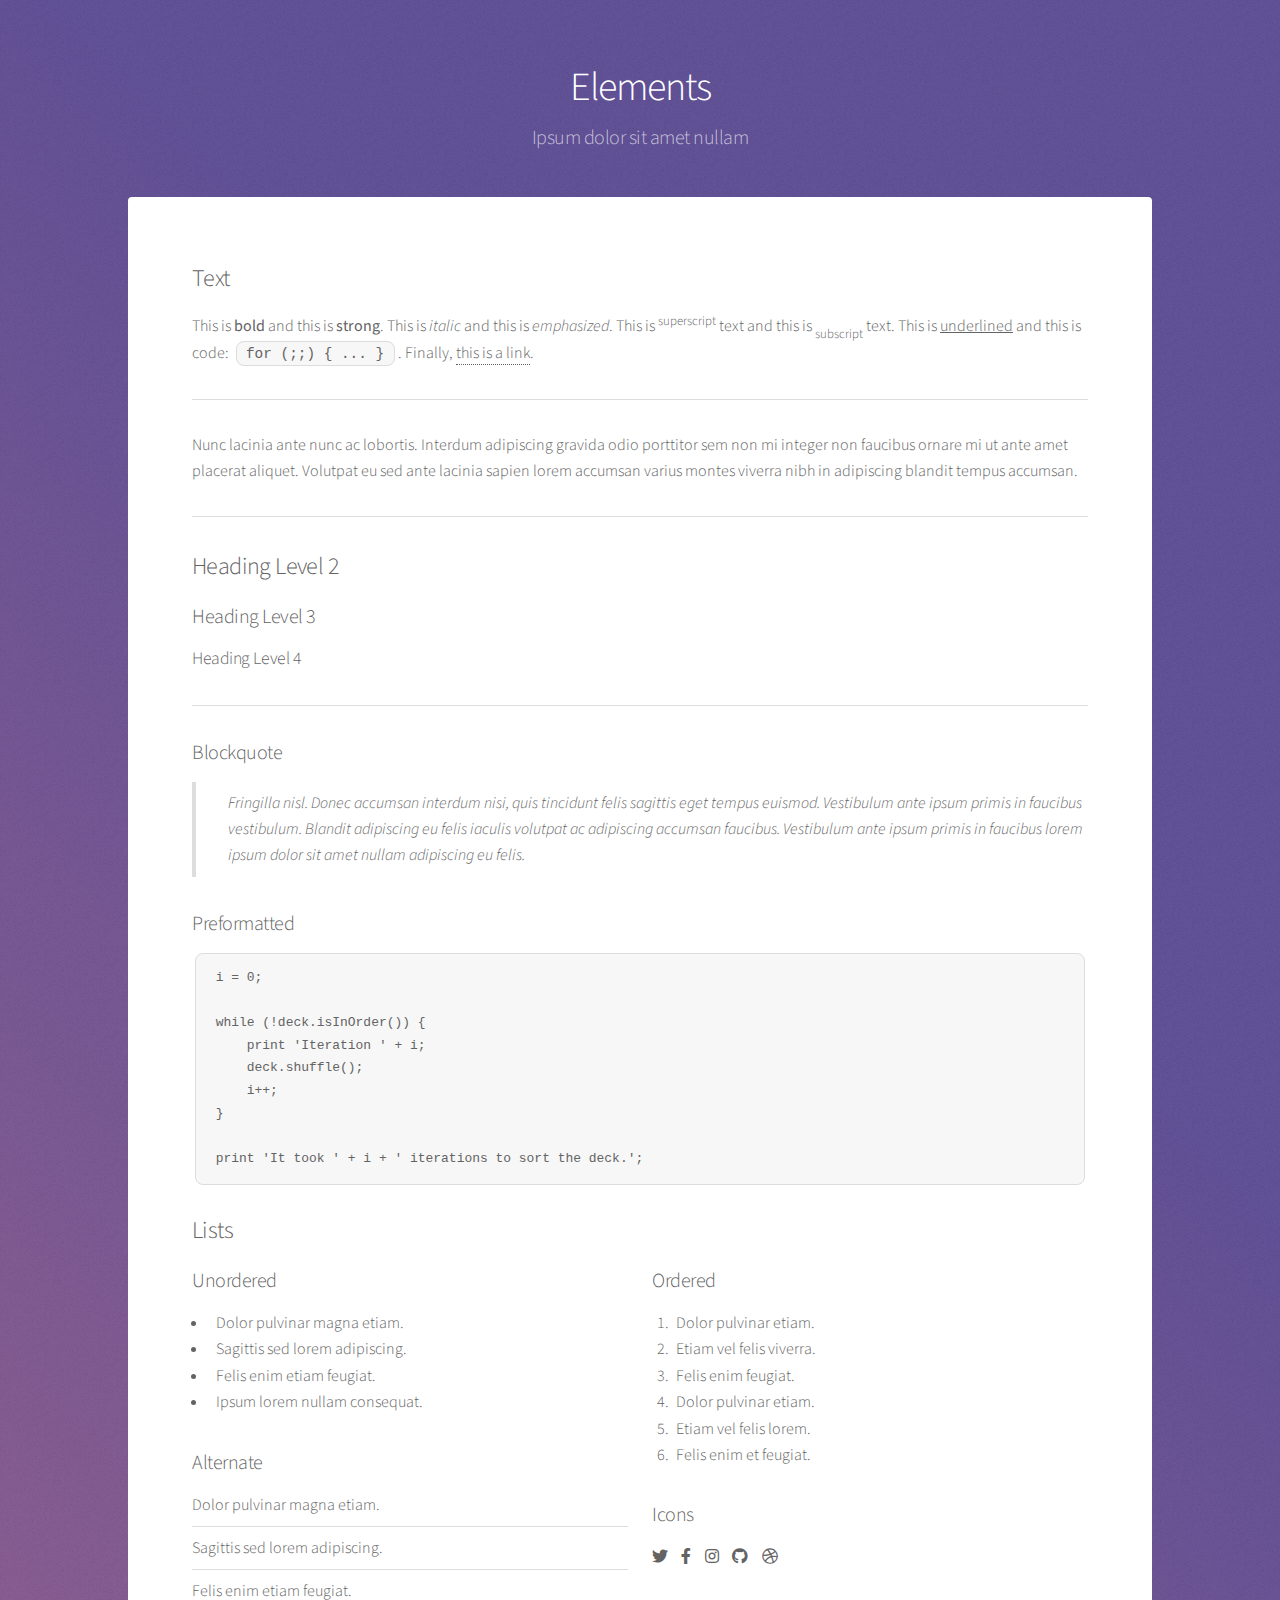
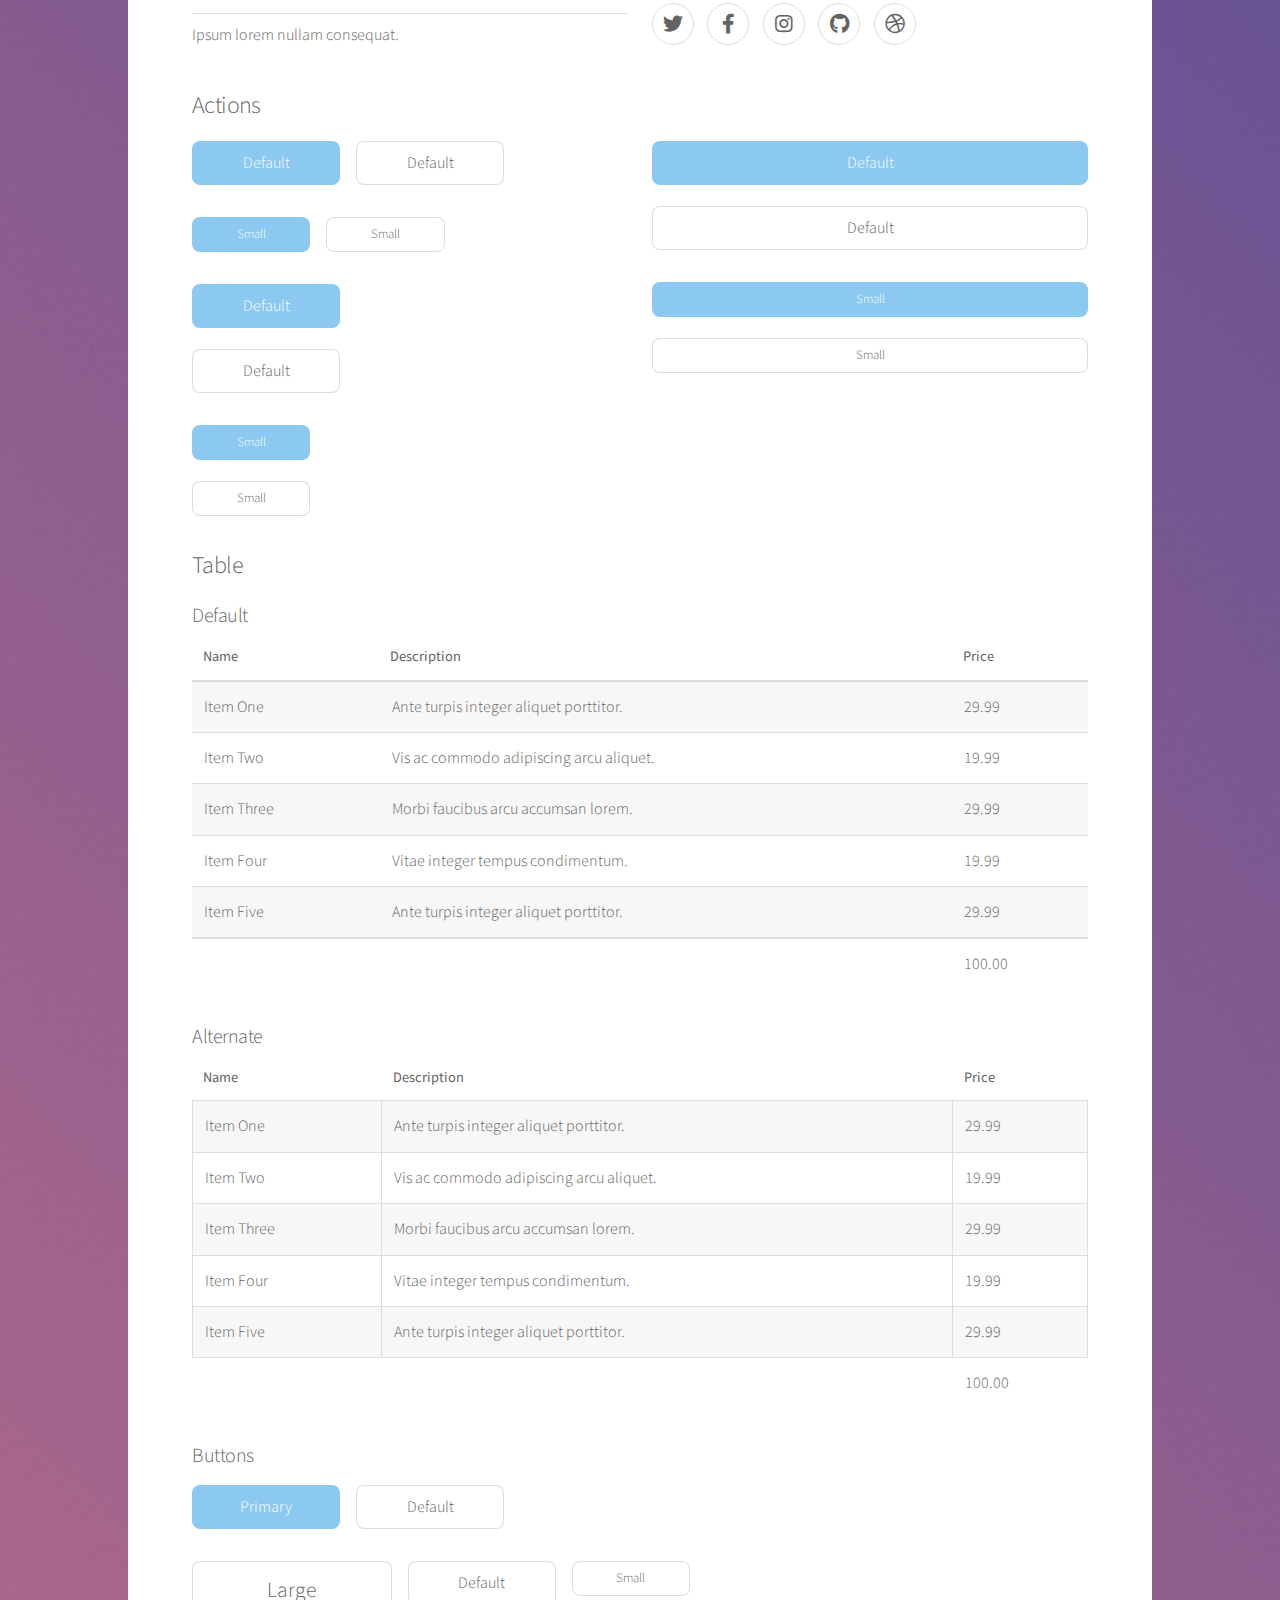
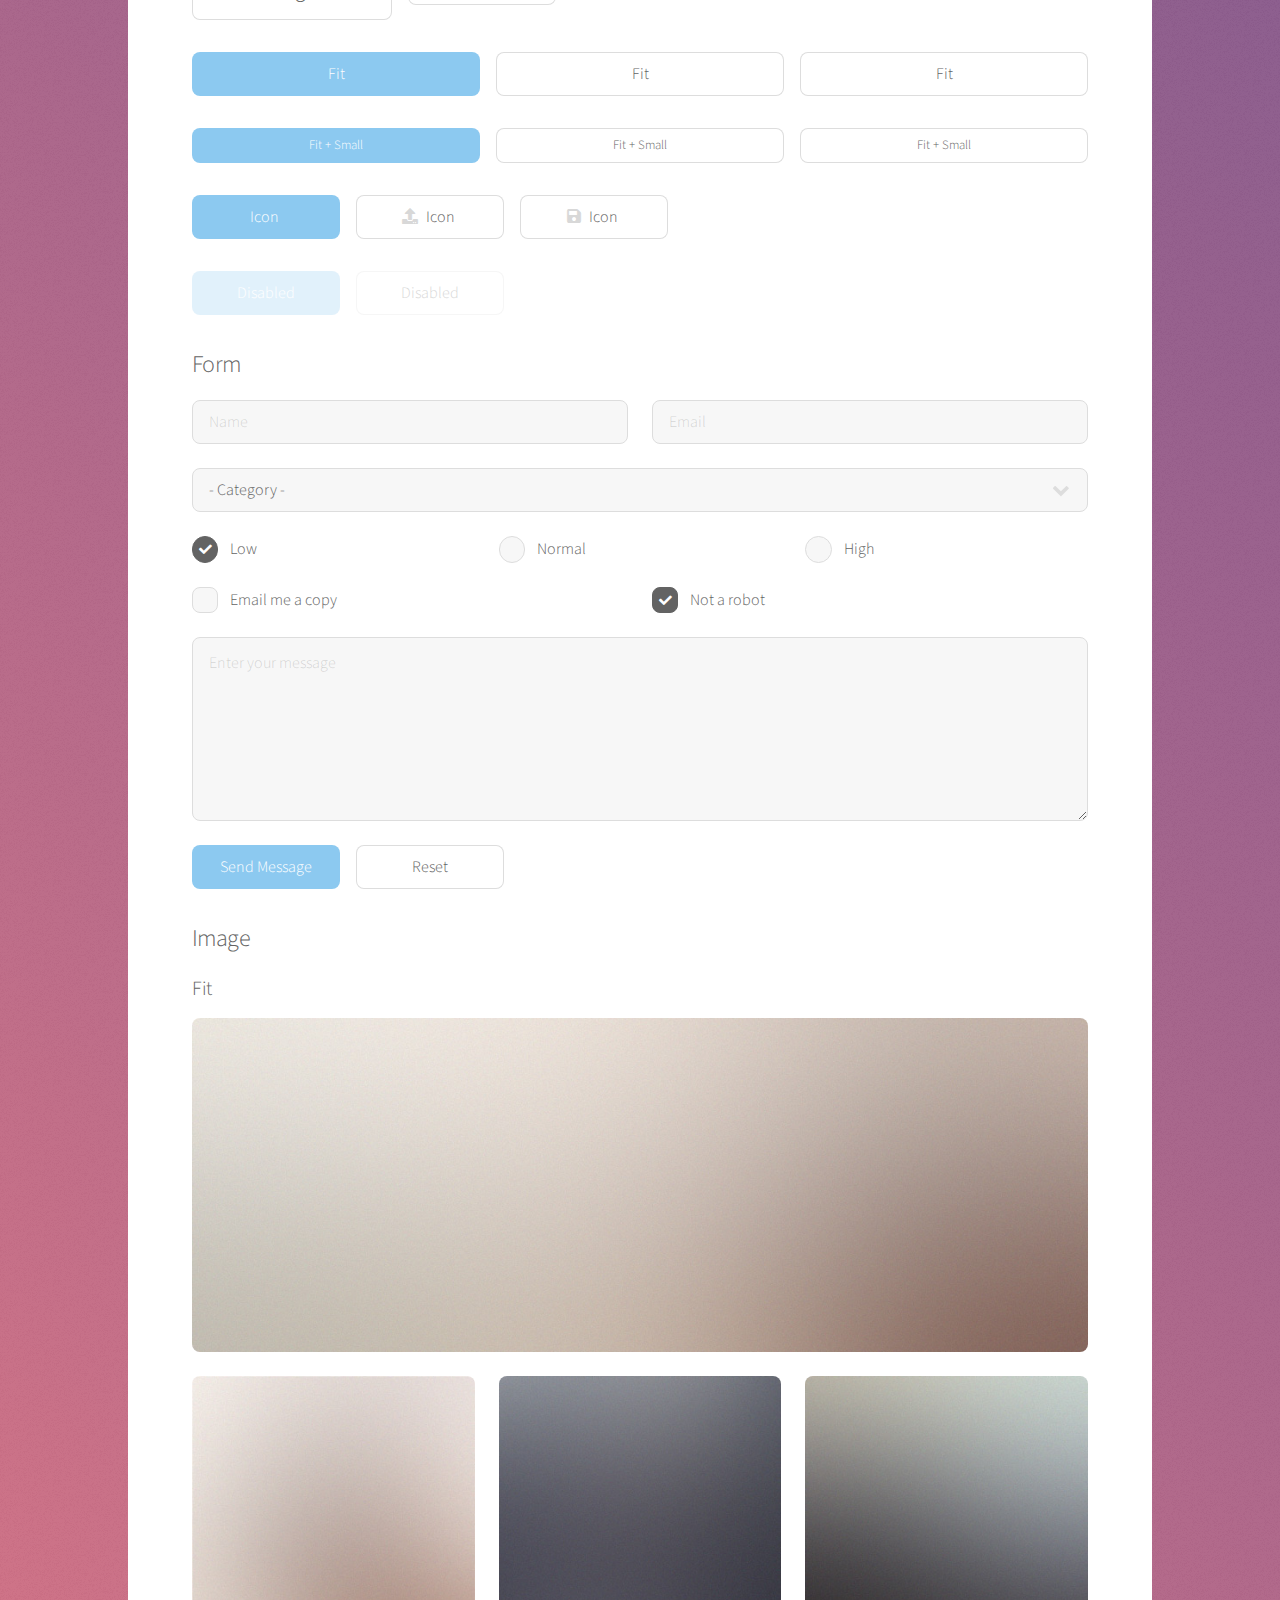
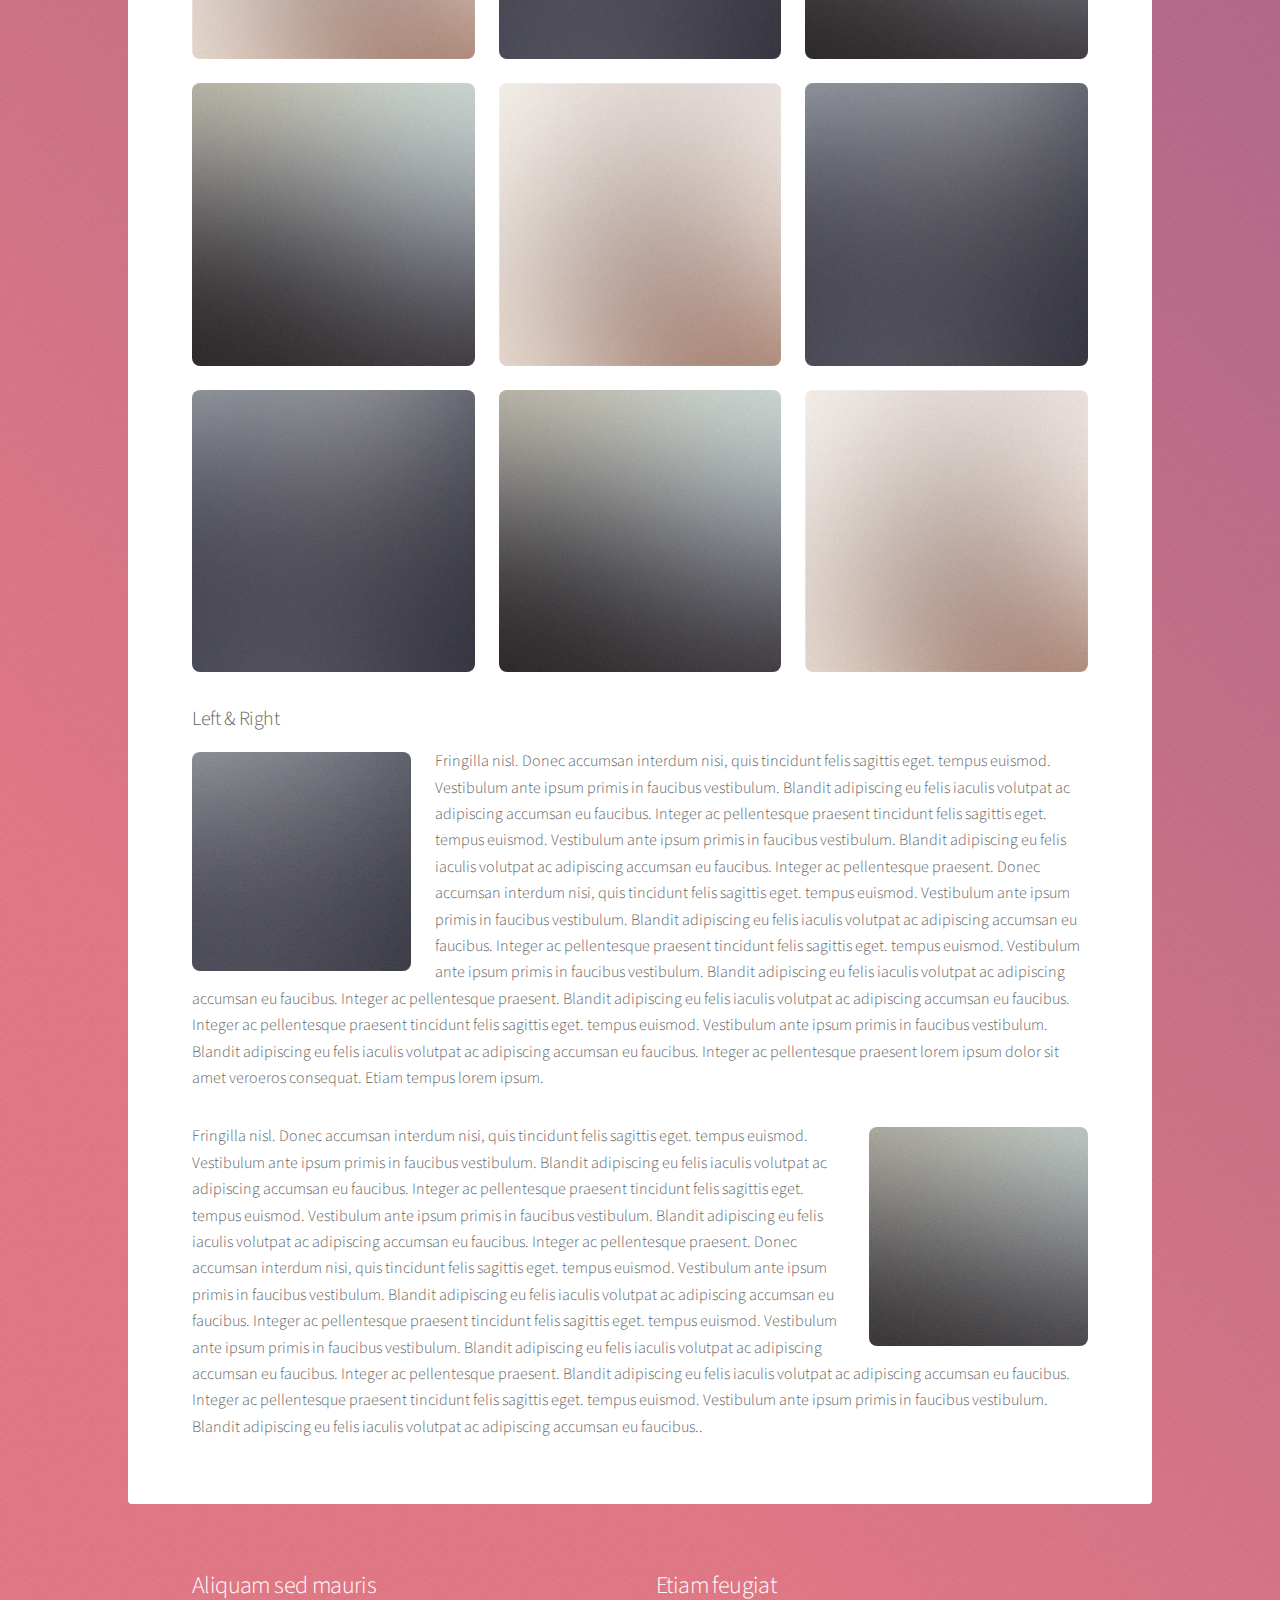
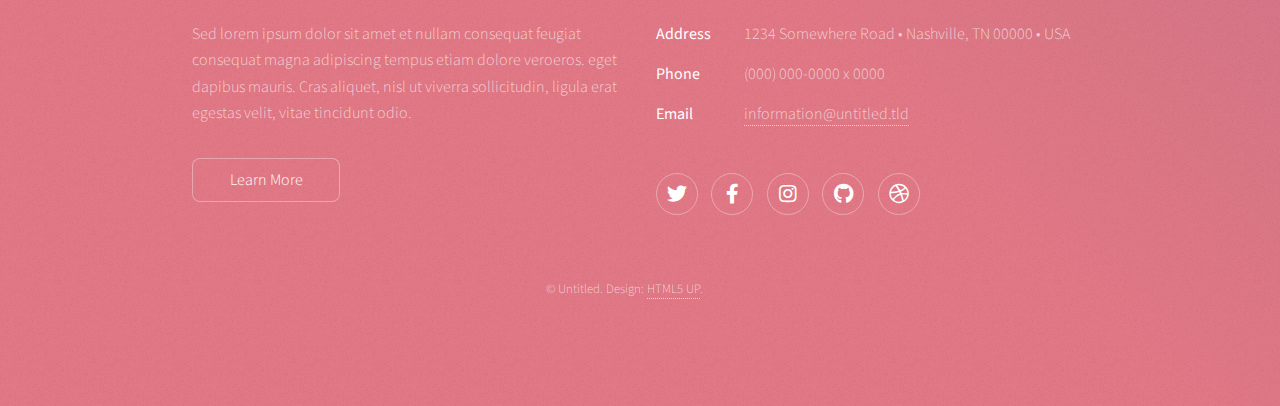
<file: elements.html>
<!DOCTYPE HTML>
<!--
	Stellar by HTML5 UP
	html5up.net | @ajlkn
	Free for personal and commercial use under the CCA 3.0 license (html5up.net/license)
-->
<html>
	<head>
		<title>Elements - Stellar by HTML5 UP</title>
		<meta charset="utf-8" />
		<meta name="viewport" content="width=device-width, initial-scale=1, user-scalable=no" />
		<link rel="stylesheet" href="assets/css/main.css" />
		<noscript><link rel="stylesheet" href="assets/css/noscript.css" /></noscript>
	</head>
	<body class="is-preload">

		<!-- Wrapper -->
			<div id="wrapper">

				<!-- Header -->
					<header id="header">
						<h1>Elements</h1>
						<p>Ipsum dolor sit amet nullam</p>
					</header>

				<!-- Main -->
					<div id="main">

						<!-- Content -->
							<section id="content" class="main">

								<!-- Text -->
									<section>
										<h2>Text</h2>
										<p>This is <b>bold</b> and this is <strong>strong</strong>. This is <i>italic</i> and this is <em>emphasized</em>.
										This is <sup>superscript</sup> text and this is <sub>subscript</sub> text.
										This is <u>underlined</u> and this is code: <code>for (;;) { ... }</code>. Finally, <a href="#">this is a link</a>.</p>
										<hr />
										<p>Nunc lacinia ante nunc ac lobortis. Interdum adipiscing gravida odio porttitor sem non mi integer non faucibus ornare mi ut ante amet placerat aliquet. Volutpat eu sed ante lacinia sapien lorem accumsan varius montes viverra nibh in adipiscing blandit tempus accumsan.</p>
										<hr />
										<h2>Heading Level 2</h2>
										<h3>Heading Level 3</h3>
										<h4>Heading Level 4</h4>
										<hr />
										<h3>Blockquote</h3>
										<blockquote>Fringilla nisl. Donec accumsan interdum nisi, quis tincidunt felis sagittis eget tempus euismod. Vestibulum ante ipsum primis in faucibus vestibulum. Blandit adipiscing eu felis iaculis volutpat ac adipiscing accumsan faucibus. Vestibulum ante ipsum primis in faucibus lorem ipsum dolor sit amet nullam adipiscing eu felis.</blockquote>
										<h3>Preformatted</h3>
										<pre><code>i = 0;

while (!deck.isInOrder()) {
    print 'Iteration ' + i;
    deck.shuffle();
    i++;
}

print 'It took ' + i + ' iterations to sort the deck.';</code></pre>
									</section>

								<!-- Lists -->
									<section>
										<h2>Lists</h2>
										<div class="row">
											<div class="col-6 col-12-medium">
												<h3>Unordered</h3>
												<ul>
													<li>Dolor pulvinar magna etiam.</li>
													<li>Sagittis sed lorem adipiscing.</li>
													<li>Felis enim etiam feugiat.</li>
													<li>Ipsum lorem nullam consequat.</li>
												</ul>
												<h3>Alternate</h3>
												<ul class="alt">
													<li>Dolor pulvinar magna etiam.</li>
													<li>Sagittis sed lorem adipiscing.</li>
													<li>Felis enim etiam feugiat.</li>
													<li>Ipsum lorem nullam consequat.</li>
												</ul>
											</div>
											<div class="col-6 col-12-medium">
												<h3>Ordered</h3>
												<ol>
													<li>Dolor pulvinar etiam.</li>
													<li>Etiam vel felis viverra.</li>
													<li>Felis enim feugiat.</li>
													<li>Dolor pulvinar etiam.</li>
													<li>Etiam vel felis lorem.</li>
													<li>Felis enim et feugiat.</li>
												</ol>
												<h3>Icons</h3>
												<ul class="icons">
													<li><a href="#" class="icon brands fa-twitter"><span class="label">Twitter</span></a></li>
													<li><a href="#" class="icon brands fa-facebook-f"><span class="label">Facebook</span></a></li>
													<li><a href="#" class="icon brands fa-instagram"><span class="label">Instagram</span></a></li>
													<li><a href="#" class="icon brands fa-github"><span class="label">GitHub</span></a></li>
													<li><a href="#" class="icon brands fa-dribbble"><span class="label">Dribbble</span></a></li>
												</ul>
												<ul class="icons">
													<li><a href="#" class="icon brands alt fa-twitter"><span class="label">Twitter</span></a></li>
													<li><a href="#" class="icon brands alt fa-facebook-f"><span class="label">Facebook</span></a></li>
													<li><a href="#" class="icon brands alt fa-instagram"><span class="label">Instagram</span></a></li>
													<li><a href="#" class="icon brands alt fa-github"><span class="label">GitHub</span></a></li>
													<li><a href="#" class="icon brands alt fa-dribbble"><span class="label">Dribbble</span></a></li>
												</ul>
											</div>
										</div>
										<h2>Actions</h2>
										<div class="row">
											<div class="col-6 col-12-medium">
												<ul class="actions">
													<li><a href="#" class="button primary">Default</a></li>
													<li><a href="#" class="button">Default</a></li>
												</ul>
												<ul class="actions small">
													<li><a href="#" class="button primary small">Small</a></li>
													<li><a href="#" class="button small">Small</a></li>
												</ul>
												<ul class="actions stacked">
													<li><a href="#" class="button primary">Default</a></li>
													<li><a href="#" class="button">Default</a></li>
												</ul>
												<ul class="actions stacked">
													<li><a href="#" class="button primary small">Small</a></li>
													<li><a href="#" class="button small">Small</a></li>
												</ul>
											</div>
											<div class="col-6 col-12-medium">
												<ul class="actions stacked">
													<li><a href="#" class="button primary fit">Default</a></li>
													<li><a href="#" class="button fit">Default</a></li>
												</ul>
												<ul class="actions stacked">
													<li><a href="#" class="button primary small fit">Small</a></li>
													<li><a href="#" class="button small fit">Small</a></li>
												</ul>
											</div>
										</div>
									</section>

								<!-- Table -->
									<section>
										<h2>Table</h2>
										<h3>Default</h3>
										<div class="table-wrapper">
											<table>
												<thead>
													<tr>
														<th>Name</th>
														<th>Description</th>
														<th>Price</th>
													</tr>
												</thead>
												<tbody>
													<tr>
														<td>Item One</td>
														<td>Ante turpis integer aliquet porttitor.</td>
														<td>29.99</td>
													</tr>
													<tr>
														<td>Item Two</td>
														<td>Vis ac commodo adipiscing arcu aliquet.</td>
														<td>19.99</td>
													</tr>
													<tr>
														<td>Item Three</td>
														<td> Morbi faucibus arcu accumsan lorem.</td>
														<td>29.99</td>
													</tr>
													<tr>
														<td>Item Four</td>
														<td>Vitae integer tempus condimentum.</td>
														<td>19.99</td>
													</tr>
													<tr>
														<td>Item Five</td>
														<td>Ante turpis integer aliquet porttitor.</td>
														<td>29.99</td>
													</tr>
												</tbody>
												<tfoot>
													<tr>
														<td colspan="2"></td>
														<td>100.00</td>
													</tr>
												</tfoot>
											</table>
										</div>

										<h3>Alternate</h3>
										<div class="table-wrapper">
											<table class="alt">
												<thead>
													<tr>
														<th>Name</th>
														<th>Description</th>
														<th>Price</th>
													</tr>
												</thead>
												<tbody>
													<tr>
														<td>Item One</td>
														<td>Ante turpis integer aliquet porttitor.</td>
														<td>29.99</td>
													</tr>
													<tr>
														<td>Item Two</td>
														<td>Vis ac commodo adipiscing arcu aliquet.</td>
														<td>19.99</td>
													</tr>
													<tr>
														<td>Item Three</td>
														<td> Morbi faucibus arcu accumsan lorem.</td>
														<td>29.99</td>
													</tr>
													<tr>
														<td>Item Four</td>
														<td>Vitae integer tempus condimentum.</td>
														<td>19.99</td>
													</tr>
													<tr>
														<td>Item Five</td>
														<td>Ante turpis integer aliquet porttitor.</td>
														<td>29.99</td>
													</tr>
												</tbody>
												<tfoot>
													<tr>
														<td colspan="2"></td>
														<td>100.00</td>
													</tr>
												</tfoot>
											</table>
										</div>
									</section>

								<!-- Buttons -->
									<section>
										<h3>Buttons</h3>
										<ul class="actions">
											<li><a href="#" class="button primary">Primary</a></li>
											<li><a href="#" class="button">Default</a></li>
										</ul>
										<ul class="actions">
											<li><a href="#" class="button large">Large</a></li>
											<li><a href="#" class="button">Default</a></li>
											<li><a href="#" class="button small">Small</a></li>
										</ul>
										<ul class="actions fit">
											<li><a href="#" class="button primary fit">Fit</a></li>
											<li><a href="#" class="button fit">Fit</a></li>
											<li><a href="#" class="button fit">Fit</a></li>
										</ul>
										<ul class="actions fit small">
											<li><a href="#" class="button primary fit small">Fit + Small</a></li>
											<li><a href="#" class="button fit small">Fit + Small</a></li>
											<li><a href="#" class="button fit small">Fit + Small</a></li>
										</ul>
										<ul class="actions">
											<li><a href="#" class="button primary icon solidfa-download">Icon</a></li>
											<li><a href="#" class="button icon solid fa-upload">Icon</a></li>
											<li><a href="#" class="button icon solid fa-save">Icon</a></li>
										</ul>
										<ul class="actions">
											<li><span class="button primary disabled">Disabled</span></li>
											<li><span class="button disabled">Disabled</span></li>
										</ul>
									</section>

								<!-- Form -->
									<section>
										<h2>Form</h2>
										<form method="post" action="#">
											<div class="row gtr-uniform">
												<div class="col-6 col-12-xsmall">
													<input type="text" name="demo-name" id="demo-name" value="" placeholder="Name" />
												</div>
												<div class="col-6 col-12-xsmall">
													<input type="email" name="demo-email" id="demo-email" value="" placeholder="Email" />
												</div>
												<div class="col-12">
													<select name="demo-category" id="demo-category">
														<option value="">- Category -</option>
														<option value="1">Manufacturing</option>
														<option value="1">Shipping</option>
														<option value="1">Administration</option>
														<option value="1">Human Resources</option>
													</select>
												</div>
												<div class="col-4 col-12-small">
													<input type="radio" id="demo-priority-low" name="demo-priority" checked>
													<label for="demo-priority-low">Low</label>
												</div>
												<div class="col-4 col-12-small">
													<input type="radio" id="demo-priority-normal" name="demo-priority">
													<label for="demo-priority-normal">Normal</label>
												</div>
												<div class="col-4 col-12-small">
													<input type="radio" id="demo-priority-high" name="demo-priority">
													<label for="demo-priority-high">High</label>
												</div>
												<div class="col-6 col-12-small">
													<input type="checkbox" id="demo-copy" name="demo-copy">
													<label for="demo-copy">Email me a copy</label>
												</div>
												<div class="col-6 col-12-small">
													<input type="checkbox" id="demo-human" name="demo-human" checked>
													<label for="demo-human">Not a robot</label>
												</div>
												<div class="col-12">
													<textarea name="demo-message" id="demo-message" placeholder="Enter your message" rows="6"></textarea>
												</div>
												<div class="col-12">
													<ul class="actions">
														<li><input type="submit" value="Send Message" class="primary" /></li>
														<li><input type="reset" value="Reset" /></li>
													</ul>
												</div>
											</div>
										</form>
									</section>

								<!-- Image -->
									<section>
										<h2>Image</h2>
										<h3>Fit</h3>
										<div class="box alt">
											<div class="row gtr-uniform">
												<div class="col-12"><span class="image fit"><img src="images/pic04.jpg" alt="" /></span></div>
												<div class="col-4"><span class="image fit"><img src="images/pic01.jpg" alt="" /></span></div>
												<div class="col-4"><span class="image fit"><img src="images/pic02.jpg" alt="" /></span></div>
												<div class="col-4"><span class="image fit"><img src="images/pic03.jpg" alt="" /></span></div>
												<div class="col-4"><span class="image fit"><img src="images/pic03.jpg" alt="" /></span></div>
												<div class="col-4"><span class="image fit"><img src="images/pic01.jpg" alt="" /></span></div>
												<div class="col-4"><span class="image fit"><img src="images/pic02.jpg" alt="" /></span></div>
												<div class="col-4"><span class="image fit"><img src="images/pic02.jpg" alt="" /></span></div>
												<div class="col-4"><span class="image fit"><img src="images/pic03.jpg" alt="" /></span></div>
												<div class="col-4"><span class="image fit"><img src="images/pic01.jpg" alt="" /></span></div>
											</div>
										</div>
										<h3>Left &amp; Right</h3>
										<p><span class="image left"><img src="images/pic05.jpg" alt="" /></span>Fringilla nisl. Donec accumsan interdum nisi, quis tincidunt felis sagittis eget. tempus euismod. Vestibulum ante ipsum primis in faucibus vestibulum. Blandit adipiscing eu felis iaculis volutpat ac adipiscing accumsan eu faucibus. Integer ac pellentesque praesent tincidunt felis sagittis eget. tempus euismod. Vestibulum ante ipsum primis in faucibus vestibulum. Blandit adipiscing eu felis iaculis volutpat ac adipiscing accumsan eu faucibus. Integer ac pellentesque praesent. Donec accumsan interdum nisi, quis tincidunt felis sagittis eget. tempus euismod. Vestibulum ante ipsum primis in faucibus vestibulum. Blandit adipiscing eu felis iaculis volutpat ac adipiscing accumsan eu faucibus. Integer ac pellentesque praesent tincidunt felis sagittis eget. tempus euismod. Vestibulum ante ipsum primis in faucibus vestibulum. Blandit adipiscing eu felis iaculis volutpat ac adipiscing accumsan eu faucibus. Integer ac pellentesque praesent. Blandit adipiscing eu felis iaculis volutpat ac adipiscing accumsan eu faucibus. Integer ac pellentesque praesent tincidunt felis sagittis eget. tempus euismod. Vestibulum ante ipsum primis in faucibus vestibulum. Blandit adipiscing eu felis iaculis volutpat ac adipiscing accumsan eu faucibus. Integer ac pellentesque praesent lorem ipsum dolor sit amet veroeros consequat. Etiam tempus lorem ipsum.</p>
										<p><span class="image right"><img src="images/pic06.jpg" alt="" /></span>Fringilla nisl. Donec accumsan interdum nisi, quis tincidunt felis sagittis eget. tempus euismod. Vestibulum ante ipsum primis in faucibus vestibulum. Blandit adipiscing eu felis iaculis volutpat ac adipiscing accumsan eu faucibus. Integer ac pellentesque praesent tincidunt felis sagittis eget. tempus euismod. Vestibulum ante ipsum primis in faucibus vestibulum. Blandit adipiscing eu felis iaculis volutpat ac adipiscing accumsan eu faucibus. Integer ac pellentesque praesent. Donec accumsan interdum nisi, quis tincidunt felis sagittis eget. tempus euismod. Vestibulum ante ipsum primis in faucibus vestibulum. Blandit adipiscing eu felis iaculis volutpat ac adipiscing accumsan eu faucibus. Integer ac pellentesque praesent tincidunt felis sagittis eget. tempus euismod. Vestibulum ante ipsum primis in faucibus vestibulum. Blandit adipiscing eu felis iaculis volutpat ac adipiscing accumsan eu faucibus. Integer ac pellentesque praesent. Blandit adipiscing eu felis iaculis volutpat ac adipiscing accumsan eu faucibus. Integer ac pellentesque praesent tincidunt felis sagittis eget. tempus euismod. Vestibulum ante ipsum primis in faucibus vestibulum. Blandit adipiscing eu felis iaculis volutpat ac adipiscing accumsan eu faucibus..</p>
									</section>

							</section>

					</div>

				<!-- Footer -->
					<footer id="footer">
						<section>
							<h2>Aliquam sed mauris</h2>
							<p>Sed lorem ipsum dolor sit amet et nullam consequat feugiat consequat magna adipiscing tempus etiam dolore veroeros. eget dapibus mauris. Cras aliquet, nisl ut viverra sollicitudin, ligula erat egestas velit, vitae tincidunt odio.</p>
							<ul class="actions">
								<li><a href="#" class="button">Learn More</a></li>
							</ul>
						</section>
						<section>
							<h2>Etiam feugiat</h2>
							<dl class="alt">
								<dt>Address</dt>
								<dd>1234 Somewhere Road &bull; Nashville, TN 00000 &bull; USA</dd>
								<dt>Phone</dt>
								<dd>(000) 000-0000 x 0000</dd>
								<dt>Email</dt>
								<dd><a href="#">information@untitled.tld</a></dd>
							</dl>
							<ul class="icons">
								<li><a href="#" class="icon brands fa-twitter alt"><span class="label">Twitter</span></a></li>
								<li><a href="#" class="icon brands fa-facebook-f alt"><span class="label">Facebook</span></a></li>
								<li><a href="#" class="icon brands fa-instagram alt"><span class="label">Instagram</span></a></li>
								<li><a href="#" class="icon brands fa-github alt"><span class="label">GitHub</span></a></li>
								<li><a href="#" class="icon brands fa-dribbble alt"><span class="label">Dribbble</span></a></li>
							</ul>
						</section>
						<p class="copyright">&copy; Untitled. Design: <a href="https://html5up.net">HTML5 UP</a>.</p>
					</footer>

			</div>

		<!-- Scripts -->
			<script src="assets/js/jquery.min.js"></script>
			<script src="assets/js/jquery.scrollex.min.js"></script>
			<script src="assets/js/jquery.scrolly.min.js"></script>
			<script src="assets/js/browser.min.js"></script>
			<script src="assets/js/breakpoints.min.js"></script>
			<script src="assets/js/util.js"></script>
			<script src="assets/js/main.js"></script>

	</body>
</html>
</file>
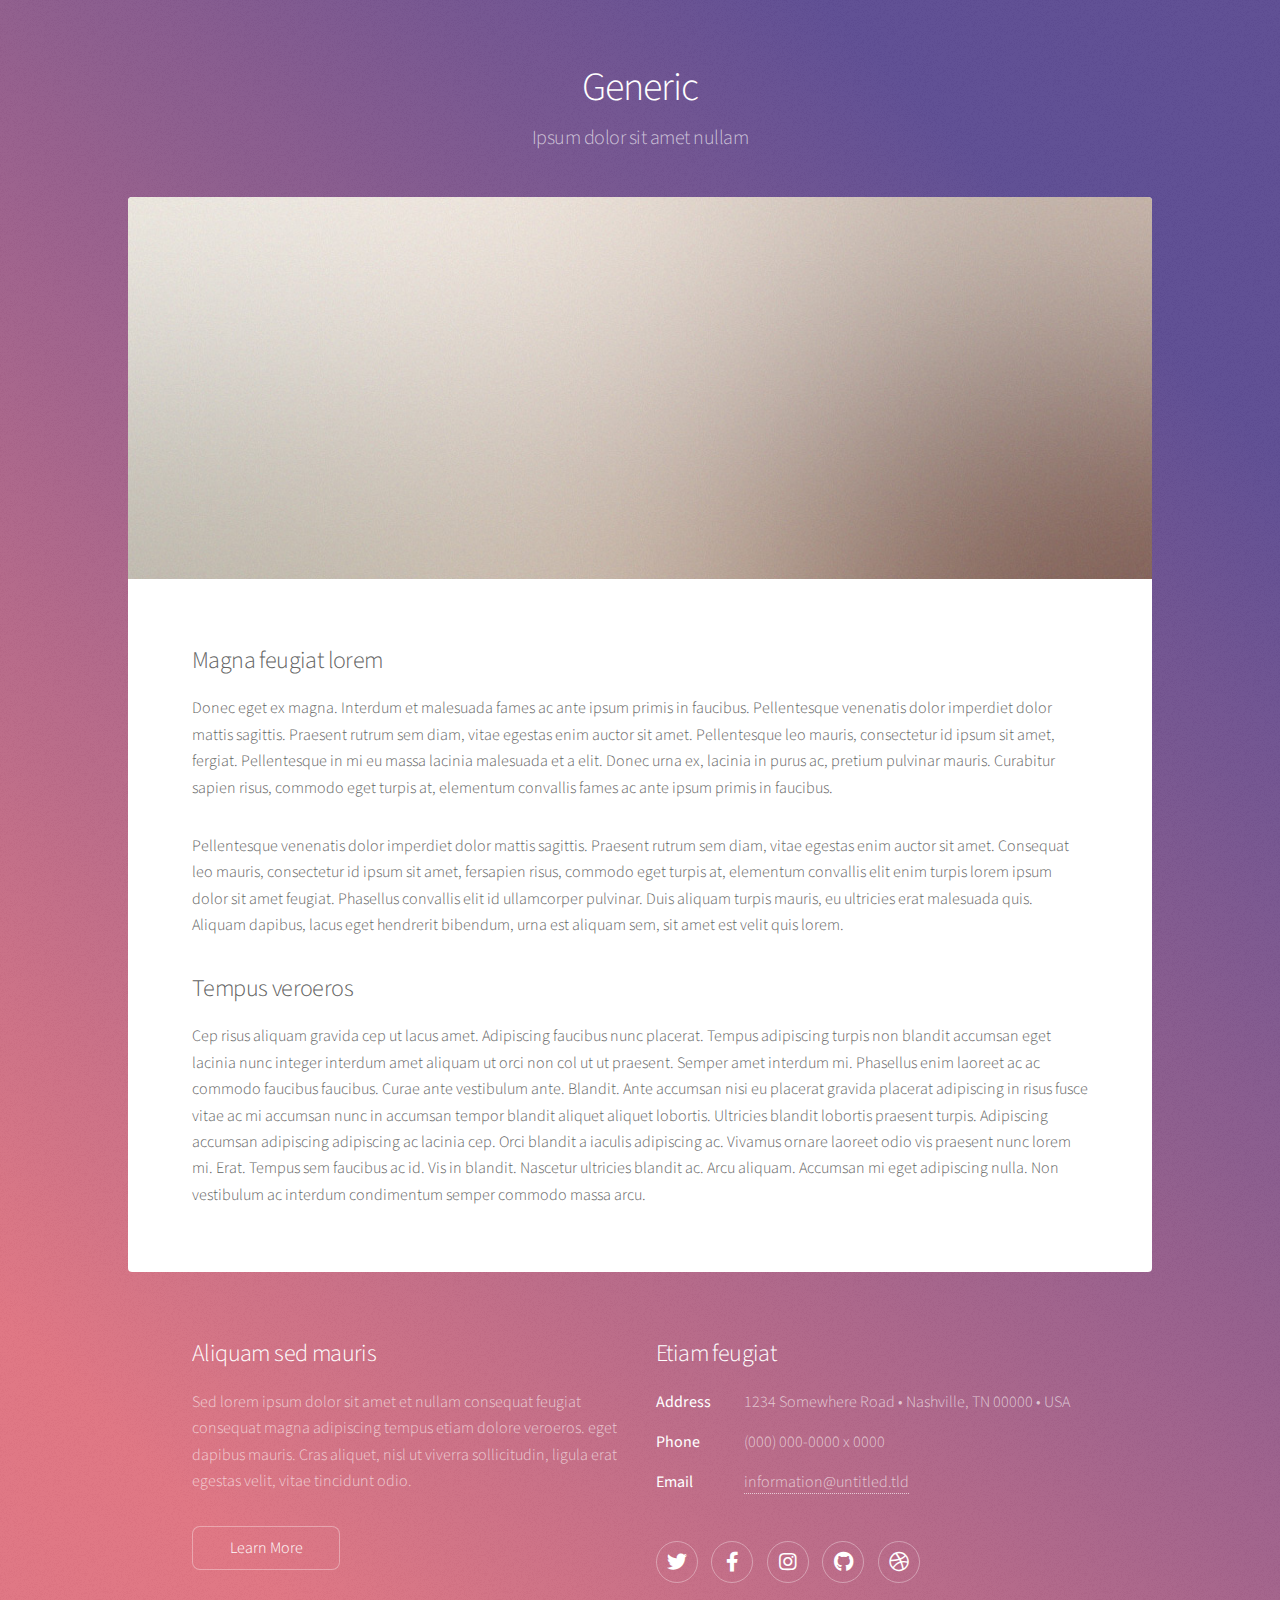
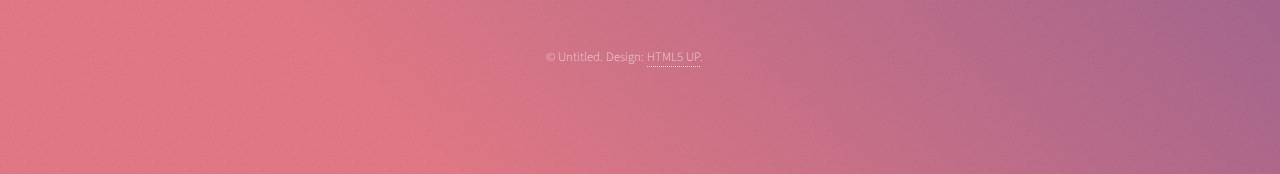
<file: generic.html>
<!DOCTYPE HTML>
<!--
	Stellar by HTML5 UP
	html5up.net | @ajlkn
	Free for personal and commercial use under the CCA 3.0 license (html5up.net/license)
-->
<html>
	<head>
		<title>Generic - Stellar by HTML5 UP</title>
		<meta charset="utf-8" />
		<meta name="viewport" content="width=device-width, initial-scale=1, user-scalable=no" />
		<link rel="stylesheet" href="assets/css/main.css" />
		<noscript><link rel="stylesheet" href="assets/css/noscript.css" /></noscript>
	</head>
	<body class="is-preload">

		<!-- Wrapper -->
			<div id="wrapper">

				<!-- Header -->
					<header id="header">
						<h1>Generic</h1>
						<p>Ipsum dolor sit amet nullam</p>
					</header>

				<!-- Main -->
					<div id="main">

						<!-- Content -->
							<section id="content" class="main">
								<span class="image main"><img src="images/pic04.jpg" alt="" /></span>
								<h2>Magna feugiat lorem</h2>
								<p>Donec eget ex magna. Interdum et malesuada fames ac ante ipsum primis in faucibus. Pellentesque venenatis dolor imperdiet dolor mattis sagittis. Praesent rutrum sem diam, vitae egestas enim auctor sit amet. Pellentesque leo mauris, consectetur id ipsum sit amet, fergiat. Pellentesque in mi eu massa lacinia malesuada et a elit. Donec urna ex, lacinia in purus ac, pretium pulvinar mauris. Curabitur sapien risus, commodo eget turpis at, elementum convallis fames ac ante ipsum primis in faucibus.</p>
								<p>Pellentesque venenatis dolor imperdiet dolor mattis sagittis. Praesent rutrum sem diam, vitae egestas enim auctor sit amet. Consequat leo mauris, consectetur id ipsum sit amet, fersapien risus, commodo eget turpis at, elementum convallis elit enim turpis lorem ipsum dolor sit amet feugiat. Phasellus convallis elit id ullamcorper pulvinar. Duis aliquam turpis mauris, eu ultricies erat malesuada quis. Aliquam dapibus, lacus eget hendrerit bibendum, urna est aliquam sem, sit amet est velit quis lorem.</p>
								<h2>Tempus veroeros</h2>
								<p>Cep risus aliquam gravida cep ut lacus amet. Adipiscing faucibus nunc placerat. Tempus adipiscing turpis non blandit accumsan eget lacinia nunc integer interdum amet aliquam ut orci non col ut ut praesent. Semper amet interdum mi. Phasellus enim laoreet ac ac commodo faucibus faucibus. Curae ante vestibulum ante. Blandit. Ante accumsan nisi eu placerat gravida placerat adipiscing in risus fusce vitae ac mi accumsan nunc in accumsan tempor blandit aliquet aliquet lobortis. Ultricies blandit lobortis praesent turpis. Adipiscing accumsan adipiscing adipiscing ac lacinia cep. Orci blandit a iaculis adipiscing ac. Vivamus ornare laoreet odio vis praesent nunc lorem mi. Erat. Tempus sem faucibus ac id. Vis in blandit. Nascetur ultricies blandit ac. Arcu aliquam. Accumsan mi eget adipiscing nulla. Non vestibulum ac interdum condimentum semper commodo massa arcu.</p>
							</section>

					</div>

				<!-- Footer -->
					<footer id="footer">
						<section>
							<h2>Aliquam sed mauris</h2>
							<p>Sed lorem ipsum dolor sit amet et nullam consequat feugiat consequat magna adipiscing tempus etiam dolore veroeros. eget dapibus mauris. Cras aliquet, nisl ut viverra sollicitudin, ligula erat egestas velit, vitae tincidunt odio.</p>
							<ul class="actions">
								<li><a href="#" class="button">Learn More</a></li>
							</ul>
						</section>
						<section>
							<h2>Etiam feugiat</h2>
							<dl class="alt">
								<dt>Address</dt>
								<dd>1234 Somewhere Road &bull; Nashville, TN 00000 &bull; USA</dd>
								<dt>Phone</dt>
								<dd>(000) 000-0000 x 0000</dd>
								<dt>Email</dt>
								<dd><a href="#">information@untitled.tld</a></dd>
							</dl>
							<ul class="icons">
								<li><a href="#" class="icon brands fa-twitter alt"><span class="label">Twitter</span></a></li>
								<li><a href="#" class="icon brands fa-facebook-f alt"><span class="label">Facebook</span></a></li>
								<li><a href="#" class="icon brands fa-instagram alt"><span class="label">Instagram</span></a></li>
								<li><a href="#" class="icon brands fa-github alt"><span class="label">GitHub</span></a></li>
								<li><a href="#" class="icon brands fa-dribbble alt"><span class="label">Dribbble</span></a></li>
							</ul>
						</section>
						<p class="copyright">&copy; Untitled. Design: <a href="https://html5up.net">HTML5 UP</a>.</p>
					</footer>

			</div>

		<!-- Scripts -->
			<script src="assets/js/jquery.min.js"></script>
			<script src="assets/js/jquery.scrollex.min.js"></script>
			<script src="assets/js/jquery.scrolly.min.js"></script>
			<script src="assets/js/browser.min.js"></script>
			<script src="assets/js/breakpoints.min.js"></script>
			<script src="assets/js/util.js"></script>
			<script src="assets/js/main.js"></script>

	</body>
</html>
</file>
<file: assets/css/noscript.css>
/*
	Stellar by HTML5 UP
	html5up.net | @ajlkn
	Free for personal and commercial use under the CCA 3.0 license (html5up.net/license)
*/

/* Header */

	body.is-preload #header.alt > * {
		opacity: 1;
	}

	body.is-preload #header.alt .logo {
		-moz-transform: none;
		-webkit-transform: none;
		-ms-transform: none;
		transform: none;
	}
</file>
<file: assets/css/main.css>
@import url(fontawesome-all.min.css);
@import 'https://fonts.googleapis.com/css?family=Source+Sans+Pro:300,400';

/*
	Stellar by HTML5 UP
	html5up.net | @ajlkn
	Free for personal and commercial use under the CCA 3.0 license (html5up.net/license)
*/

html, body, div, span, applet, object,
iframe, h1, h2, h3, h4, h5, h6, p, blockquote,
pre, a, abbr, acronym, address, big, cite,
code, del, dfn, em, img, ins, kbd, q, s, samp,
small, strike, strong, sub, sup, tt, var, b,
u, i, center, dl, dt, dd, ol, ul, li, fieldset,
form, label, legend, table, caption, tbody,
tfoot, thead, tr, th, td, article, aside,
canvas, details, embed, figure, figcaption,
footer, header, hgroup, menu, nav, output, ruby,
section, summary, time, mark, audio, video {
	margin: 0;
	padding: 0;
	border: 0;
	font-size: 100%;
	font: inherit;
	vertical-align: baseline;}

article, aside, details, figcaption, figure,
footer, header, hgroup, menu, nav, section {
	display: block;}

body {
	line-height: 1;
}

ol, ul {
	list-style: none;
}

blockquote, q {
	quotes: none;
}

	blockquote:before, blockquote:after, q:before, q:after {
		content: '';
		content: none;
	}

table {
	border-collapse: collapse;
	border-spacing: 0;
}

body {
	-webkit-text-size-adjust: none;
}

mark {
	background-color: transparent;
	color: inherit;
}

input::-moz-focus-inner {
	border: 0;
	padding: 0;
}

input, select, textarea {
	-moz-appearance: none;
	-webkit-appearance: none;
	-ms-appearance: none;
	appearance: none;
}

/* Basic */

	@-ms-viewport {
		width: device-width;
	}

	body {
		-ms-overflow-style: scrollbar;
	}

	@media screen and (max-width: 480px) {

		html, body {
			min-width: 320px;
		}

	}

	html {
		box-sizing: border-box;
	}

	*, *:before, *:after {
		box-sizing: inherit;
	}

	body {
		background-color: #935d8c;
		background-image: url("images/overlay.png"), -moz-linear-gradient(45deg, #e37682 15%, #5f4d93 85%);
		background-image: url("images/overlay.png"), -webkit-linear-gradient(45deg, #e37682 15%, #5f4d93 85%);
		background-image: url("images/overlay.png"), -ms-linear-gradient(45deg, #e37682 15%, #5f4d93 85%);
		background-image: url("images/overlay.png"), linear-gradient(45deg, #e37682 15%, #5f4d93 85%);
	}

		body.is-preload *, body.is-preload *:before, body.is-preload *:after {
			-moz-animation: none !important;
			-webkit-animation: none !important;
			-ms-animation: none !important;
			animation: none !important;
			-moz-transition: none !important;
			-webkit-transition: none !important;
			-ms-transition: none !important;
			transition: none !important;
		}

/* Type */

	body {
		background-color: #935d8c;
		color: rgba(255, 255, 255, 0.65);
	}

	body, input, select, textarea {
		font-family: "Source Sans Pro", Helvetica, sans-serif;
		font-size: 17pt;
		font-weight: 300;
		line-height: 1.65;
	}

		@media screen and (max-width: 1680px) {

			body, input, select, textarea {
				font-size: 14pt;
			}

		}

		@media screen and (max-width: 1280px) {

			body, input, select, textarea {
				font-size: 12pt;
			}

		}

		@media screen and (max-width: 360px) {

			body, input, select, textarea {
				font-size: 11pt;
			}

		}

	a {
		-moz-transition: color 0.2s ease, border-bottom 0.2s ease;
		-webkit-transition: color 0.2s ease, border-bottom 0.2s ease;
		-ms-transition: color 0.2s ease, border-bottom 0.2s ease;
		transition: color 0.2s ease, border-bottom 0.2s ease;
		text-decoration: none;
		border-bottom: dotted 1px;
		color: inherit;
	}

		a:hover {
			border-bottom-color: transparent;
		}

	strong, b {
		font-weight: 400;
	}

	em, i {
		font-style: italic;
	}

	p {
		margin: 0 0 2em 0;
	}

		p.content {
			-moz-columns: 20em 2;
			-webkit-columns: 20em 2;
			-ms-columns: 20em 2;
			columns: 20em 2;
			-moz-column-gap: 2em;
			-webkit-column-gap: 2em;
			-ms-column-gap: 2em;
			column-gap: 2em;
			text-align: justify;
		}

	h1, h2, h3, h4, h5, h6 {
		font-weight: 300;
		line-height: 1.5;
		margin: 0 0 0.7em 0;
		letter-spacing: -0.025em;
	}

		h1 a, h2 a, h3 a, h4 a, h5 a, h6 a {
			color: inherit;
			text-decoration: none;
		}

	h1 {
		font-size: 2.5em;
		line-height: 1.2;
	}

	h2 {
		font-size: 1.5em;
	}

	h3 {
		font-size: 1.25em;
	}

	h4 {
		font-size: 1.1em;
	}

	h5 {
		font-size: 0.9em;
	}

	h6 {
		font-size: 0.7em;
	}

	@media screen and (max-width: 736px) {

		h1 {
			font-size: 2em;
		}

	}

	sub {
		font-size: 0.8em;
		position: relative;
		top: 0.5em;
	}

	sup {
		font-size: 0.8em;
		position: relative;
		top: -0.5em;
	}

	blockquote {
		border-left: solid 4px;
		font-style: italic;
		margin: 0 0 2em 0;
		padding: 0.5em 0 0.5em 2em;
	}

	code {
		border-radius: 8px;
		border: solid 1px;
		font-family: "Courier New", monospace;
		font-size: 0.9em;
		margin: 0 0.25em;
		padding: 0.25em 0.65em;
	}

	pre {
		-webkit-overflow-scrolling: touch;
		font-family: "Courier New", monospace;
		font-size: 0.9em;
		margin: 0 0 2em 0;
	}

		pre code {
			display: block;
			line-height: 1.75;
			padding: 1em 1.5em;
			overflow-x: auto;
		}

	hr {
		border: 0;
		border-bottom: solid 1px;
		margin: 2em 0;
	}

		hr.major {
			margin: 3em 0;
		}

	.align-left {
		text-align: left;
	}

	.align-center {
		text-align: center;
	}

	.align-right {
		text-align: right;
	}

	input, select, textarea {
		color: #ffffff;
	}

	a:hover {
		color: #ffffff;
	}

	strong, b {
		color: #ffffff;
	}

	h1, h2, h3, h4, h5, h6 {
		color: #ffffff;
	}

	blockquote {
		border-left-color: rgba(255, 255, 255, 0.35);
	}

	code {
		background: rgba(255, 255, 255, 0.075);
		border-color: rgba(255, 255, 255, 0.35);
	}

	hr {
		border-bottom-color: rgba(255, 255, 255, 0.35);
	}

/* Row */

	.row {
		display: flex;
		flex-wrap: wrap;
		box-sizing: border-box;
		align-items: stretch;
	}

		.row > * {
			box-sizing: border-box;
		}

		.row.gtr-uniform > * > :last-child {
			margin-bottom: 0;
		}

		.row.aln-left {
			justify-content: flex-start;
		}

		.row.aln-center {
			justify-content: center;
		}

		.row.aln-right {
			justify-content: flex-end;
		}

		.row.aln-top {
			align-items: flex-start;
		}

		.row.aln-middle {
			align-items: center;
		}

		.row.aln-bottom {
			align-items: flex-end;
		}

		.row > .imp {
			order: -1;
		}

		.row > .col-1 {
			width: 8.33333%;
		}

		.row > .off-1 {
			margin-left: 8.33333%;
		}

		.row > .col-2 {
			width: 16.66667%;
		}

		.row > .off-2 {
			margin-left: 16.66667%;
		}

		.row > .col-3 {
			width: 25%;
		}

		.row > .off-3 {
			margin-left: 25%;
		}

		.row > .col-4 {
			width: 33.33333%;
		}

		.row > .off-4 {
			margin-left: 33.33333%;
		}

		.row > .col-5 {
			width: 41.66667%;
		}

		.row > .off-5 {
			margin-left: 41.66667%;
		}

		.row > .col-6 {
			width: 50%;
		}

		.row > .off-6 {
			margin-left: 50%;
		}

		.row > .col-7 {
			width: 58.33333%;
		}

		.row > .off-7 {
			margin-left: 58.33333%;
		}

		.row > .col-8 {
			width: 66.66667%;
		}

		.row > .off-8 {
			margin-left: 66.66667%;
		}

		.row > .col-9 {
			width: 75%;
		}

		.row > .off-9 {
			margin-left: 75%;
		}

		.row > .col-10 {
			width: 83.33333%;
		}

		.row > .off-10 {
			margin-left: 83.33333%;
		}

		.row > .col-11 {
			width: 91.66667%;
		}

		.row > .off-11 {
			margin-left: 91.66667%;
		}

		.row > .col-12 {
			width: 100%;
		}

		.row > .off-12 {
			margin-left: 100%;
		}

		.row.gtr-0 {
			margin-top: 0;
			margin-left: 0em;
		}

			.row.gtr-0 > * {
				padding: 0 0 0 0em;
			}

			.row.gtr-0.gtr-uniform {
				margin-top: 0em;
			}

				.row.gtr-0.gtr-uniform > * {
					padding-top: 0em;
				}

		.row.gtr-25 {
			margin-top: 0;
			margin-left: -0.375em;
		}

			.row.gtr-25 > * {
				padding: 0 0 0 0.375em;
			}

			.row.gtr-25.gtr-uniform {
				margin-top: -0.375em;
			}

				.row.gtr-25.gtr-uniform > * {
					padding-top: 0.375em;
				}

		.row.gtr-50 {
			margin-top: 0;
			margin-left: -0.75em;
		}

			.row.gtr-50 > * {
				padding: 0 0 0 0.75em;
			}

			.row.gtr-50.gtr-uniform {
				margin-top: -0.75em;
			}

				.row.gtr-50.gtr-uniform > * {
					padding-top: 0.75em;
				}

		.row {
			margin-top: 0;
			margin-left: -1.5em;
		}

			.row > * {
				padding: 0 0 0 1.5em;
			}

			.row.gtr-uniform {
				margin-top: -1.5em;
			}

				.row.gtr-uniform > * {
					padding-top: 1.5em;
				}

		.row.gtr-150 {
			margin-top: 0;
			margin-left: -2.25em;
		}

			.row.gtr-150 > * {
				padding: 0 0 0 2.25em;
			}

			.row.gtr-150.gtr-uniform {
				margin-top: -2.25em;
			}

				.row.gtr-150.gtr-uniform > * {
					padding-top: 2.25em;
				}

		.row.gtr-200 {
			margin-top: 0;
			margin-left: -3em;
		}

			.row.gtr-200 > * {
				padding: 0 0 0 3em;
			}

			.row.gtr-200.gtr-uniform {
				margin-top: -3em;
			}

				.row.gtr-200.gtr-uniform > * {
					padding-top: 3em;
				}

		@media screen and (max-width: 1680px) {

			.row {
				display: flex;
				flex-wrap: wrap;
				box-sizing: border-box;
				align-items: stretch;
			}

				.row > * {
					box-sizing: border-box;
				}

				.row.gtr-uniform > * > :last-child {
					margin-bottom: 0;
				}

				.row.aln-left {
					justify-content: flex-start;
				}

				.row.aln-center {
					justify-content: center;
				}

				.row.aln-right {
					justify-content: flex-end;
				}

				.row.aln-top {
					align-items: flex-start;
				}

				.row.aln-middle {
					align-items: center;
				}

				.row.aln-bottom {
					align-items: flex-end;
				}

				.row > .imp-xlarge {
					order: -1;
				}

				.row > .col-1-xlarge {
					width: 8.33333%;
				}

				.row > .off-1-xlarge {
					margin-left: 8.33333%;
				}

				.row > .col-2-xlarge {
					width: 16.66667%;
				}

				.row > .off-2-xlarge {
					margin-left: 16.66667%;
				}

				.row > .col-3-xlarge {
					width: 25%;
				}

				.row > .off-3-xlarge {
					margin-left: 25%;
				}

				.row > .col-4-xlarge {
					width: 33.33333%;
				}

				.row > .off-4-xlarge {
					margin-left: 33.33333%;
				}

				.row > .col-5-xlarge {
					width: 41.66667%;
				}

				.row > .off-5-xlarge {
					margin-left: 41.66667%;
				}

				.row > .col-6-xlarge {
					width: 50%;
				}

				.row > .off-6-xlarge {
					margin-left: 50%;
				}

				.row > .col-7-xlarge {
					width: 58.33333%;
				}

				.row > .off-7-xlarge {
					margin-left: 58.33333%;
				}

				.row > .col-8-xlarge {
					width: 66.66667%;
				}

				.row > .off-8-xlarge {
					margin-left: 66.66667%;
				}

				.row > .col-9-xlarge {
					width: 75%;
				}

				.row > .off-9-xlarge {
					margin-left: 75%;
				}

				.row > .col-10-xlarge {
					width: 83.33333%;
				}

				.row > .off-10-xlarge {
					margin-left: 83.33333%;
				}

				.row > .col-11-xlarge {
					width: 91.66667%;
				}

				.row > .off-11-xlarge {
					margin-left: 91.66667%;
				}

				.row > .col-12-xlarge {
					width: 100%;
				}

				.row > .off-12-xlarge {
					margin-left: 100%;
				}

				.row.gtr-0 {
					margin-top: 0;
					margin-left: 0em;
				}

					.row.gtr-0 > * {
						padding: 0 0 0 0em;
					}

					.row.gtr-0.gtr-uniform {
						margin-top: 0em;
					}

						.row.gtr-0.gtr-uniform > * {
							padding-top: 0em;
						}

				.row.gtr-25 {
					margin-top: 0;
					margin-left: -0.375em;
				}

					.row.gtr-25 > * {
						padding: 0 0 0 0.375em;
					}

					.row.gtr-25.gtr-uniform {
						margin-top: -0.375em;
					}

						.row.gtr-25.gtr-uniform > * {
							padding-top: 0.375em;
						}

				.row.gtr-50 {
					margin-top: 0;
					margin-left: -0.75em;
				}

					.row.gtr-50 > * {
						padding: 0 0 0 0.75em;
					}

					.row.gtr-50.gtr-uniform {
						margin-top: -0.75em;
					}

						.row.gtr-50.gtr-uniform > * {
							padding-top: 0.75em;
						}

				.row {
					margin-top: 0;
					margin-left: -1.5em;
				}

					.row > * {
						padding: 0 0 0 1.5em;
					}

					.row.gtr-uniform {
						margin-top: -1.5em;
					}

						.row.gtr-uniform > * {
							padding-top: 1.5em;
						}

				.row.gtr-150 {
					margin-top: 0;
					margin-left: -2.25em;
				}

					.row.gtr-150 > * {
						padding: 0 0 0 2.25em;
					}

					.row.gtr-150.gtr-uniform {
						margin-top: -2.25em;
					}

						.row.gtr-150.gtr-uniform > * {
							padding-top: 2.25em;
						}

				.row.gtr-200 {
					margin-top: 0;
					margin-left: -3em;
				}

					.row.gtr-200 > * {
						padding: 0 0 0 3em;
					}

					.row.gtr-200.gtr-uniform {
						margin-top: -3em;
					}

						.row.gtr-200.gtr-uniform > * {
							padding-top: 3em;
						}

		}

		@media screen and (max-width: 1280px) {

			.row {
				display: flex;
				flex-wrap: wrap;
				box-sizing: border-box;
				align-items: stretch;
			}

				.row > * {
					box-sizing: border-box;
				}

				.row.gtr-uniform > * > :last-child {
					margin-bottom: 0;
				}

				.row.aln-left {
					justify-content: flex-start;
				}

				.row.aln-center {
					justify-content: center;
				}

				.row.aln-right {
					justify-content: flex-end;
				}

				.row.aln-top {
					align-items: flex-start;
				}

				.row.aln-middle {
					align-items: center;
				}

				.row.aln-bottom {
					align-items: flex-end;
				}

				.row > .imp-large {
					order: -1;
				}

				.row > .col-1-large {
					width: 8.33333%;
				}

				.row > .off-1-large {
					margin-left: 8.33333%;
				}

				.row > .col-2-large {
					width: 16.66667%;
				}

				.row > .off-2-large {
					margin-left: 16.66667%;
				}

				.row > .col-3-large {
					width: 25%;
				}

				.row > .off-3-large {
					margin-left: 25%;
				}

				.row > .col-4-large {
					width: 33.33333%;
				}

				.row > .off-4-large {
					margin-left: 33.33333%;
				}

				.row > .col-5-large {
					width: 41.66667%;
				}

				.row > .off-5-large {
					margin-left: 41.66667%;
				}

				.row > .col-6-large {
					width: 50%;
				}

				.row > .off-6-large {
					margin-left: 50%;
				}

				.row > .col-7-large {
					width: 58.33333%;
				}

				.row > .off-7-large {
					margin-left: 58.33333%;
				}

				.row > .col-8-large {
					width: 66.66667%;
				}

				.row > .off-8-large {
					margin-left: 66.66667%;
				}

				.row > .col-9-large {
					width: 75%;
				}

				.row > .off-9-large {
					margin-left: 75%;
				}

				.row > .col-10-large {
					width: 83.33333%;
				}

				.row > .off-10-large {
					margin-left: 83.33333%;
				}

				.row > .col-11-large {
					width: 91.66667%;
				}

				.row > .off-11-large {
					margin-left: 91.66667%;
				}

				.row > .col-12-large {
					width: 100%;
				}

				.row > .off-12-large {
					margin-left: 100%;
				}

				.row.gtr-0 {
					margin-top: 0;
					margin-left: 0em;
				}

					.row.gtr-0 > * {
						padding: 0 0 0 0em;
					}

					.row.gtr-0.gtr-uniform {
						margin-top: 0em;
					}

						.row.gtr-0.gtr-uniform > * {
							padding-top: 0em;
						}

				.row.gtr-25 {
					margin-top: 0;
					margin-left: -0.375em;
				}

					.row.gtr-25 > * {
						padding: 0 0 0 0.375em;
					}

					.row.gtr-25.gtr-uniform {
						margin-top: -0.375em;
					}

						.row.gtr-25.gtr-uniform > * {
							padding-top: 0.375em;
						}

				.row.gtr-50 {
					margin-top: 0;
					margin-left: -0.75em;
				}

					.row.gtr-50 > * {
						padding: 0 0 0 0.75em;
					}

					.row.gtr-50.gtr-uniform {
						margin-top: -0.75em;
					}

						.row.gtr-50.gtr-uniform > * {
							padding-top: 0.75em;
						}

				.row {
					margin-top: 0;
					margin-left: -1.5em;
				}

					.row > * {
						padding: 0 0 0 1.5em;
					}

					.row.gtr-uniform {
						margin-top: -1.5em;
					}

						.row.gtr-uniform > * {
							padding-top: 1.5em;
						}

				.row.gtr-150 {
					margin-top: 0;
					margin-left: -2.25em;
				}

					.row.gtr-150 > * {
						padding: 0 0 0 2.25em;
					}

					.row.gtr-150.gtr-uniform {
						margin-top: -2.25em;
					}

						.row.gtr-150.gtr-uniform > * {
							padding-top: 2.25em;
						}

				.row.gtr-200 {
					margin-top: 0;
					margin-left: -3em;
				}

					.row.gtr-200 > * {
						padding: 0 0 0 3em;
					}

					.row.gtr-200.gtr-uniform {
						margin-top: -3em;
					}

						.row.gtr-200.gtr-uniform > * {
							padding-top: 3em;
						}

		}

		@media screen and (max-width: 980px) {

			.row {
				display: flex;
				flex-wrap: wrap;
				box-sizing: border-box;
				align-items: stretch;
			}

				.row > * {
					box-sizing: border-box;
				}

				.row.gtr-uniform > * > :last-child {
					margin-bottom: 0;
				}

				.row.aln-left {
					justify-content: flex-start;
				}

				.row.aln-center {
					justify-content: center;
				}

				.row.aln-right {
					justify-content: flex-end;
				}

				.row.aln-top {
					align-items: flex-start;
				}

				.row.aln-middle {
					align-items: center;
				}

				.row.aln-bottom {
					align-items: flex-end;
				}

				.row > .imp-medium {
					order: -1;
				}

				.row > .col-1-medium {
					width: 8.33333%;
				}

				.row > .off-1-medium {
					margin-left: 8.33333%;
				}

				.row > .col-2-medium {
					width: 16.66667%;
				}

				.row > .off-2-medium {
					margin-left: 16.66667%;
				}

				.row > .col-3-medium {
					width: 25%;
				}

				.row > .off-3-medium {
					margin-left: 25%;
				}

				.row > .col-4-medium {
					width: 33.33333%;
				}

				.row > .off-4-medium {
					margin-left: 33.33333%;
				}

				.row > .col-5-medium {
					width: 41.66667%;
				}

				.row > .off-5-medium {
					margin-left: 41.66667%;
				}

				.row > .col-6-medium {
					width: 50%;
				}

				.row > .off-6-medium {
					margin-left: 50%;
				}

				.row > .col-7-medium {
					width: 58.33333%;
				}

				.row > .off-7-medium {
					margin-left: 58.33333%;
				}

				.row > .col-8-medium {
					width: 66.66667%;
				}

				.row > .off-8-medium {
					margin-left: 66.66667%;
				}

				.row > .col-9-medium {
					width: 75%;
				}

				.row > .off-9-medium {
					margin-left: 75%;
				}

				.row > .col-10-medium {
					width: 83.33333%;
				}

				.row > .off-10-medium {
					margin-left: 83.33333%;
				}

				.row > .col-11-medium {
					width: 91.66667%;
				}

				.row > .off-11-medium {
					margin-left: 91.66667%;
				}

				.row > .col-12-medium {
					width: 100%;
				}

				.row > .off-12-medium {
					margin-left: 100%;
				}

				.row.gtr-0 {
					margin-top: 0;
					margin-left: 0em;
				}

					.row.gtr-0 > * {
						padding: 0 0 0 0em;
					}

					.row.gtr-0.gtr-uniform {
						margin-top: 0em;
					}

						.row.gtr-0.gtr-uniform > * {
							padding-top: 0em;
						}

				.row.gtr-25 {
					margin-top: 0;
					margin-left: -0.375em;
				}

					.row.gtr-25 > * {
						padding: 0 0 0 0.375em;
					}

					.row.gtr-25.gtr-uniform {
						margin-top: -0.375em;
					}

						.row.gtr-25.gtr-uniform > * {
							padding-top: 0.375em;
						}

				.row.gtr-50 {
					margin-top: 0;
					margin-left: -0.75em;
				}

					.row.gtr-50 > * {
						padding: 0 0 0 0.75em;
					}

					.row.gtr-50.gtr-uniform {
						margin-top: -0.75em;
					}

						.row.gtr-50.gtr-uniform > * {
							padding-top: 0.75em;
						}

				.row {
					margin-top: 0;
					margin-left: -1.5em;
				}

					.row > * {
						padding: 0 0 0 1.5em;
					}

					.row.gtr-uniform {
						margin-top: -1.5em;
					}

						.row.gtr-uniform > * {
							padding-top: 1.5em;
						}

				.row.gtr-150 {
					margin-top: 0;
					margin-left: -2.25em;
				}

					.row.gtr-150 > * {
						padding: 0 0 0 2.25em;
					}

					.row.gtr-150.gtr-uniform {
						margin-top: -2.25em;
					}

						.row.gtr-150.gtr-uniform > * {
							padding-top: 2.25em;
						}

				.row.gtr-200 {
					margin-top: 0;
					margin-left: -3em;
				}

					.row.gtr-200 > * {
						padding: 0 0 0 3em;
					}

					.row.gtr-200.gtr-uniform {
						margin-top: -3em;
					}

						.row.gtr-200.gtr-uniform > * {
							padding-top: 3em;
						}

		}

		@media screen and (max-width: 736px) {

			.row {
				display: flex;
				flex-wrap: wrap;
				box-sizing: border-box;
				align-items: stretch;
			}

				.row > * {
					box-sizing: border-box;
				}

				.row.gtr-uniform > * > :last-child {
					margin-bottom: 0;
				}

				.row.aln-left {
					justify-content: flex-start;
				}

				.row.aln-center {
					justify-content: center;
				}

				.row.aln-right {
					justify-content: flex-end;
				}

				.row.aln-top {
					align-items: flex-start;
				}

				.row.aln-middle {
					align-items: center;
				}

				.row.aln-bottom {
					align-items: flex-end;
				}

				.row > .imp-small {
					order: -1;
				}

				.row > .col-1-small {
					width: 8.33333%;
				}

				.row > .off-1-small {
					margin-left: 8.33333%;
				}

				.row > .col-2-small {
					width: 16.66667%;
				}

				.row > .off-2-small {
					margin-left: 16.66667%;
				}

				.row > .col-3-small {
					width: 25%;
				}

				.row > .off-3-small {
					margin-left: 25%;
				}

				.row > .col-4-small {
					width: 33.33333%;
				}

				.row > .off-4-small {
					margin-left: 33.33333%;
				}

				.row > .col-5-small {
					width: 41.66667%;
				}

				.row > .off-5-small {
					margin-left: 41.66667%;
				}

				.row > .col-6-small {
					width: 50%;
				}

				.row > .off-6-small {
					margin-left: 50%;
				}

				.row > .col-7-small {
					width: 58.33333%;
				}

				.row > .off-7-small {
					margin-left: 58.33333%;
				}

				.row > .col-8-small {
					width: 66.66667%;
				}

				.row > .off-8-small {
					margin-left: 66.66667%;
				}

				.row > .col-9-small {
					width: 75%;
				}

				.row > .off-9-small {
					margin-left: 75%;
				}

				.row > .col-10-small {
					width: 83.33333%;
				}

				.row > .off-10-small {
					margin-left: 83.33333%;
				}

				.row > .col-11-small {
					width: 91.66667%;
				}

				.row > .off-11-small {
					margin-left: 91.66667%;
				}

				.row > .col-12-small {
					width: 100%;
				}

				.row > .off-12-small {
					margin-left: 100%;
				}

				.row.gtr-0 {
					margin-top: 0;
					margin-left: 0em;
				}

					.row.gtr-0 > * {
						padding: 0 0 0 0em;
					}

					.row.gtr-0.gtr-uniform {
						margin-top: 0em;
					}

						.row.gtr-0.gtr-uniform > * {
							padding-top: 0em;
						}

				.row.gtr-25 {
					margin-top: 0;
					margin-left: -0.25em;
				}

					.row.gtr-25 > * {
						padding: 0 0 0 0.25em;
					}

					.row.gtr-25.gtr-uniform {
						margin-top: -0.25em;
					}

						.row.gtr-25.gtr-uniform > * {
							padding-top: 0.25em;
						}

				.row.gtr-50 {
					margin-top: 0;
					margin-left: -0.5em;
				}

					.row.gtr-50 > * {
						padding: 0 0 0 0.5em;
					}

					.row.gtr-50.gtr-uniform {
						margin-top: -0.5em;
					}

						.row.gtr-50.gtr-uniform > * {
							padding-top: 0.5em;
						}

				.row {
					margin-top: 0;
					margin-left: -1em;
				}

					.row > * {
						padding: 0 0 0 1em;
					}

					.row.gtr-uniform {
						margin-top: -1em;
					}

						.row.gtr-uniform > * {
							padding-top: 1em;
						}

				.row.gtr-150 {
					margin-top: 0;
					margin-left: -1.5em;
				}

					.row.gtr-150 > * {
						padding: 0 0 0 1.5em;
					}

					.row.gtr-150.gtr-uniform {
						margin-top: -1.5em;
					}

						.row.gtr-150.gtr-uniform > * {
							padding-top: 1.5em;
						}

				.row.gtr-200 {
					margin-top: 0;
					margin-left: -2em;
				}

					.row.gtr-200 > * {
						padding: 0 0 0 2em;
					}

					.row.gtr-200.gtr-uniform {
						margin-top: -2em;
					}

						.row.gtr-200.gtr-uniform > * {
							padding-top: 2em;
						}

		}

		@media screen and (max-width: 480px) {

			.row {
				display: flex;
				flex-wrap: wrap;
				box-sizing: border-box;
				align-items: stretch;
			}

				.row > * {
					box-sizing: border-box;
				}

				.row.gtr-uniform > * > :last-child {
					margin-bottom: 0;
				}

				.row.aln-left {
					justify-content: flex-start;
				}

				.row.aln-center {
					justify-content: center;
				}

				.row.aln-right {
					justify-content: flex-end;
				}

				.row.aln-top {
					align-items: flex-start;
				}

				.row.aln-middle {
					align-items: center;
				}

				.row.aln-bottom {
					align-items: flex-end;
				}

				.row > .imp-xsmall {
					order: -1;
				}

				.row > .col-1-xsmall {
					width: 8.33333%;
				}

				.row > .off-1-xsmall {
					margin-left: 8.33333%;
				}

				.row > .col-2-xsmall {
					width: 16.66667%;
				}

				.row > .off-2-xsmall {
					margin-left: 16.66667%;
				}

				.row > .col-3-xsmall {
					width: 25%;
				}

				.row > .off-3-xsmall {
					margin-left: 25%;
				}

				.row > .col-4-xsmall {
					width: 33.33333%;
				}

				.row > .off-4-xsmall {
					margin-left: 33.33333%;
				}

				.row > .col-5-xsmall {
					width: 41.66667%;
				}

				.row > .off-5-xsmall {
					margin-left: 41.66667%;
				}

				.row > .col-6-xsmall {
					width: 50%;
				}

				.row > .off-6-xsmall {
					margin-left: 50%;
				}

				.row > .col-7-xsmall {
					width: 58.33333%;
				}

				.row > .off-7-xsmall {
					margin-left: 58.33333%;
				}

				.row > .col-8-xsmall {
					width: 66.66667%;
				}

				.row > .off-8-xsmall {
					margin-left: 66.66667%;
				}

				.row > .col-9-xsmall {
					width: 75%;
				}

				.row > .off-9-xsmall {
					margin-left: 75%;
				}

				.row > .col-10-xsmall {
					width: 83.33333%;
				}

				.row > .off-10-xsmall {
					margin-left: 83.33333%;
				}

				.row > .col-11-xsmall {
					width: 91.66667%;
				}

				.row > .off-11-xsmall {
					margin-left: 91.66667%;
				}

				.row > .col-12-xsmall {
					width: 100%;
				}

				.row > .off-12-xsmall {
					margin-left: 100%;
				}

				.row.gtr-0 {
					margin-top: 0;
					margin-left: 0em;
				}

					.row.gtr-0 > * {
						padding: 0 0 0 0em;
					}

					.row.gtr-0.gtr-uniform {
						margin-top: 0em;
					}

						.row.gtr-0.gtr-uniform > * {
							padding-top: 0em;
						}

				.row.gtr-25 {
					margin-top: 0;
					margin-left: -0.3125em;
				}

					.row.gtr-25 > * {
						padding: 0 0 0 0.3125em;
					}

					.row.gtr-25.gtr-uniform {
						margin-top: -0.3125em;
					}

						.row.gtr-25.gtr-uniform > * {
							padding-top: 0.3125em;
						}

				.row.gtr-50 {
					margin-top: 0;
					margin-left: -0.625em;
				}

					.row.gtr-50 > * {
						padding: 0 0 0 0.625em;
					}

					.row.gtr-50.gtr-uniform {
						margin-top: -0.625em;
					}

						.row.gtr-50.gtr-uniform > * {
							padding-top: 0.625em;
						}

				.row {
					margin-top: 0;
					margin-left: -1.25em;
				}

					.row > * {
						padding: 0 0 0 1.25em;
					}

					.row.gtr-uniform {
						margin-top: -1.25em;
					}

						.row.gtr-uniform > * {
							padding-top: 1.25em;
						}

				.row.gtr-150 {
					margin-top: 0;
					margin-left: -1.875em;
				}

					.row.gtr-150 > * {
						padding: 0 0 0 1.875em;
					}

					.row.gtr-150.gtr-uniform {
						margin-top: -1.875em;
					}

						.row.gtr-150.gtr-uniform > * {
							padding-top: 1.875em;
						}

				.row.gtr-200 {
					margin-top: 0;
					margin-left: -2.5em;
				}

					.row.gtr-200 > * {
						padding: 0 0 0 2.5em;
					}

					.row.gtr-200.gtr-uniform {
						margin-top: -2.5em;
					}

						.row.gtr-200.gtr-uniform > * {
							padding-top: 2.5em;
						}

		}

/* Box */

	.box {
		border-radius: 8px;
		border: solid;
		margin-bottom: 2em;
		padding: 1.5em;
	}

		.box > :last-child,
		.box > :last-child > :last-child,
		.box > :last-child > :last-child > :last-child {
			margin-bottom: 0;
		}

		.box.alt {
			border: 0;
			border-radius: 0;
			padding: 0;
		}

	.box {
		border-color: rgba(255, 255, 255, 0.35);
	}

/* Button */

	input[type="submit"],
	input[type="reset"],
	input[type="button"],
	button,
	.button {
		-moz-appearance: none;
		-webkit-appearance: none;
		-ms-appearance: none;
		appearance: none;
		-moz-transition: background-color 0.2s ease-in-out, color 0.2s ease-in-out;
		-webkit-transition: background-color 0.2s ease-in-out, color 0.2s ease-in-out;
		-ms-transition: background-color 0.2s ease-in-out, color 0.2s ease-in-out;
		transition: background-color 0.2s ease-in-out, color 0.2s ease-in-out;
		border-radius: 8px;
		border: 0;
		cursor: pointer;
		display: inline-block;
		font-weight: 300;
		height: 2.75em;
		line-height: 2.75em;
		min-width: 9.25em;
		padding: 0 1.5em;
		text-align: center;
		text-decoration: none;
		white-space: nowrap;
	}

		input[type="submit"].icon,
		input[type="reset"].icon,
		input[type="button"].icon,
		button.icon,
		.button.icon {
			padding-left: 1.35em;
		}

			input[type="submit"].icon:before,
			input[type="reset"].icon:before,
			input[type="button"].icon:before,
			button.icon:before,
			.button.icon:before {
				margin-right: 0.5em;
			}

		input[type="submit"].fit,
		input[type="reset"].fit,
		input[type="button"].fit,
		button.fit,
		.button.fit {
			width: 100%;
		}

		input[type="submit"].small,
		input[type="reset"].small,
		input[type="button"].small,
		button.small,
		.button.small {
			font-size: 0.8em;
		}

		input[type="submit"].large,
		input[type="reset"].large,
		input[type="button"].large,
		button.large,
		.button.large {
			font-size: 1.35em;
		}

		input[type="submit"].disabled, input[type="submit"]:disabled,
		input[type="reset"].disabled,
		input[type="reset"]:disabled,
		input[type="button"].disabled,
		input[type="button"]:disabled,
		button.disabled,
		button:disabled,
		.button.disabled,
		.button:disabled {
			pointer-events: none;
			opacity: 0.25;
		}

		@media screen and (max-width: 736px) {

			input[type="submit"],
			input[type="reset"],
			input[type="button"],
			button,
			.button {
				min-width: 0;
			}

		}

	input[type="submit"],
	input[type="reset"],
	input[type="button"],
	button,
	.button {
		background-color: transparent;
		box-shadow: inset 0 0 0 1px rgba(255, 255, 255, 0.35);
		color: #ffffff !important;
	}

		input[type="submit"]:hover,
		input[type="reset"]:hover,
		input[type="button"]:hover,
		button:hover,
		.button:hover {
			background-color: rgba(255, 255, 255, 0.075);
		}

		input[type="submit"]:active,
		input[type="reset"]:active,
		input[type="button"]:active,
		button:active,
		.button:active {
			background-color: rgba(255, 255, 255, 0.2);
		}

		input[type="submit"].icon:before,
		input[type="reset"].icon:before,
		input[type="button"].icon:before,
		button.icon:before,
		.button.icon:before {
			color: rgba(255, 255, 255, 0.5);
		}

		input[type="submit"].primary,
		input[type="reset"].primary,
		input[type="button"].primary,
		button.primary,
		.button.primary {
			background-color: #8cc9f0;
			color: #ffffff !important;
			box-shadow: none;
		}

			input[type="submit"].primary:hover,
			input[type="reset"].primary:hover,
			input[type="button"].primary:hover,
			button.primary:hover,
			.button.primary:hover {
				background-color: #9acff2;
			}

			input[type="submit"].primary:active,
			input[type="reset"].primary:active,
			input[type="button"].primary:active,
			button.primary:active,
			.button.primary:active {
				background-color: #7ec3ee;
			}

			input[type="submit"].primary.icon:before,
			input[type="reset"].primary.icon:before,
			input[type="button"].primary.icon:before,
			button.primary.icon:before,
			.button.primary.icon:before {
				color: #ffffff !important;
			}

/* Form */

	form {
		margin: 0 0 2em 0;
	}

	label {
		display: block;
		font-size: 0.9em;
		font-weight: 400;
		margin: 0 0 1em 0;
	}

	input[type="text"],
	input[type="password"],
	input[type="email"],
	select,
	textarea {
		-moz-appearance: none;
		-webkit-appearance: none;
		-ms-appearance: none;
		appearance: none;
		border-radius: 8px;
		border: solid 1px;
		color: inherit;
		display: block;
		outline: 0;
		padding: 0 1em;
		text-decoration: none;
		width: 100%;
	}

		input[type="text"]:invalid,
		input[type="password"]:invalid,
		input[type="email"]:invalid,
		select:invalid,
		textarea:invalid {
			box-shadow: none;
		}

	select {
		background-size: 1.25rem;
		background-repeat: no-repeat;
		background-position: calc(100% - 1rem) center;
		height: 2.75em;
		padding-right: 2.75em;
		text-overflow: ellipsis;
	}

		select:focus::-ms-value {
			background-color: transparent;
		}

		select::-ms-expand {
			display: none;
		}

	input[type="text"],
	input[type="password"],
	input[type="email"],
	select {
		height: 2.75em;
	}

	textarea {
		padding: 0.75em 1em;
	}

	input[type="checkbox"],
	input[type="radio"] {
		-moz-appearance: none;
		-webkit-appearance: none;
		-ms-appearance: none;
		appearance: none;
		display: block;
		float: left;
		margin-right: -2em;
		opacity: 0;
		width: 1em;
		z-index: -1;
	}

		input[type="checkbox"] + label,
		input[type="radio"] + label {
			text-decoration: none;
			cursor: pointer;
			display: inline-block;
			font-size: 1em;
			font-weight: 300;
			padding-left: 2.4em;
			padding-right: 0.75em;
			position: relative;
		}

			input[type="checkbox"] + label:before,
			input[type="radio"] + label:before {
				-moz-osx-font-smoothing: grayscale;
				-webkit-font-smoothing: antialiased;
				display: inline-block;
				font-style: normal;
				font-variant: normal;
				text-rendering: auto;
				line-height: 1;
				text-transform: none !important;
				font-family: 'Font Awesome 5 Free';
				font-weight: 900;
			}

			input[type="checkbox"] + label:before,
			input[type="radio"] + label:before {
				border-radius: 8px;
				border: solid 1px;
				content: '';
				display: inline-block;
				font-size: 0.8em;
				height: 2.0625em;
				left: 0;
				line-height: 2.0625em;
				position: absolute;
				text-align: center;
				top: 0;
				width: 2.0625em;
			}

		input[type="checkbox"]:checked + label:before,
		input[type="radio"]:checked + label:before {
			content: '\f00c';
		}

	input[type="checkbox"] + label:before {
		border-radius: 8px;
	}

	input[type="radio"] + label:before {
		border-radius: 100%;
	}

	::-webkit-input-placeholder {
		opacity: 1.0;
	}

	:-moz-placeholder {
		opacity: 1.0;
	}

	::-moz-placeholder {
		opacity: 1.0;
	}

	:-ms-input-placeholder {
		opacity: 1.0;
	}

	label {
		color: #ffffff;
	}

	input[type="text"],
	input[type="password"],
	input[type="email"],
	select,
	textarea {
		background-color: rgba(255, 255, 255, 0.075);
		border-color: rgba(255, 255, 255, 0.35);
	}

		input[type="text"]:focus,
		input[type="password"]:focus,
		input[type="email"]:focus,
		select:focus,
		textarea:focus {
			border-color: #8cc9f0;
			box-shadow: 0 0 0 1px #8cc9f0;
		}

	select {
		background-image: url("data:image/svg+xml;charset=utf8,%3Csvg xmlns='http://www.w3.org/2000/svg' width='40' height='40' preserveAspectRatio='none' viewBox='0 0 40 40'%3E%3Cpath d='M9.4,12.3l10.4,10.4l10.4-10.4c0.2-0.2,0.5-0.4,0.9-0.4c0.3,0,0.6,0.1,0.9,0.4l3.3,3.3c0.2,0.2,0.4,0.5,0.4,0.9 c0,0.4-0.1,0.6-0.4,0.9L20.7,31.9c-0.2,0.2-0.5,0.4-0.9,0.4c-0.3,0-0.6-0.1-0.9-0.4L4.3,17.3c-0.2-0.2-0.4-0.5-0.4-0.9 c0-0.4,0.1-0.6,0.4-0.9l3.3-3.3c0.2-0.2,0.5-0.4,0.9-0.4S9.1,12.1,9.4,12.3z' fill='rgba(255, 255, 255, 0.35)' /%3E%3C/svg%3E");
	}

		select option {
			color: #ffffff;
			background: #935d8c;
		}

	input[type="checkbox"] + label,
	input[type="radio"] + label {
		color: rgba(255, 255, 255, 0.65);
	}

		input[type="checkbox"] + label:before,
		input[type="radio"] + label:before {
			background: rgba(255, 255, 255, 0.075);
			border-color: rgba(255, 255, 255, 0.35);
		}

	input[type="checkbox"]:checked + label:before,
	input[type="radio"]:checked + label:before {
		background-color: #ffffff;
		border-color: #ffffff;
		color: #935d8c;
	}

	input[type="checkbox"]:focus + label:before,
	input[type="radio"]:focus + label:before {
		border-color: #8cc9f0;
		box-shadow: 0 0 0 1px #8cc9f0;
	}

	::-webkit-input-placeholder {
		color: rgba(255, 255, 255, 0.5) !important;
	}

	:-moz-placeholder {
		color: rgba(255, 255, 255, 0.5) !important;
	}

	::-moz-placeholder {
		color: rgba(255, 255, 255, 0.5) !important;
	}

	:-ms-input-placeholder {
		color: rgba(255, 255, 255, 0.5) !important;
	}

	.formerize-placeholder {
		color: rgba(255, 255, 255, 0.5) !important;
	}

/* Icon */

	.icon {
		text-decoration: none;
		-moz-transition: background-color 0.2s ease-in-out, color 0.2s ease-in-out;
		-webkit-transition: background-color 0.2s ease-in-out, color 0.2s ease-in-out;
		-ms-transition: background-color 0.2s ease-in-out, color 0.2s ease-in-out;
		transition: background-color 0.2s ease-in-out, color 0.2s ease-in-out;
		border-bottom: none;
		position: relative;
	}

		.icon:before {
			-moz-osx-font-smoothing: grayscale;
			-webkit-font-smoothing: antialiased;
			display: inline-block;
			font-style: normal;
			font-variant: normal;
			text-rendering: auto;
			line-height: 1;
			text-transform: none !important;
			font-family: 'Font Awesome 5 Free';
			font-weight: 400;
		}

		.icon > .label {
			display: none;
		}

		.icon:before {
			line-height: solid;
		}

		.icon.solid:before {
			font-weight: 900;
		}

		.icon.brands:before {
			font-family: 'Font Awesome 5 Brands';
		}

		.icon.major {
			border: solid 1px;
			display: inline-block;
			border-radius: 100%;
			padding: 0.65em;
			margin: 0 0 2em 0;
			cursor: default;
		}

			.icon.major:before {
				display: inline-block;
				font-size: 6.25rem;
				width: 2.25em;
				height: 2.25em;
				line-height: 2.2em;
				border-radius: 100%;
				border: solid 1px;
				text-align: center;
			}

		.icon.alt {
			display: inline-block;
			border: solid 1px;
			border-radius: 100%;
		}

			.icon.alt:before {
				display: block;
				font-size: 1.25em;
				width: 2em;
				height: 2em;
				text-align: center;
				line-height: 2em;
			}

		.icon.style1 {
			color: #efa8b0;
		}

		.icon.style2 {
			color: #c79cc8;
		}

		.icon.style3 {
			color: #a89cc8;
		}

		.icon.style4 {
			color: #9bb2e1;
		}

		.icon.style5 {
			color: #8cc9f0;
		}

		@media screen and (max-width: 1680px) {

			.icon.major:before {
				font-size: 5.5rem;
			}

		}

		@media screen and (max-width: 1280px) {

			.icon.major:before {
				font-size: 4.75rem;
			}

		}

		@media screen and (max-width: 736px) {

			.icon.major {
				margin: 0 0 1.5em 0;
				padding: 0.35em;
			}

				.icon.major:before {
					font-size: 3.5rem;
				}

		}

	.icon.major {
		border-color: rgba(255, 255, 255, 0.35);
	}

		.icon.major:before {
			border-color: rgba(255, 255, 255, 0.35);
		}

	.icon.alt {
		border-color: rgba(255, 255, 255, 0.35);
		color: #ffffff;
	}

		.icon.alt:hover {
			background-color: rgba(255, 255, 255, 0.075);
		}

		.icon.alt:active {
			background-color: rgba(255, 255, 255, 0.2);
		}

/* Image */

	.image {
		border-radius: 8px;
		border: 0;
		display: inline-block;
		position: relative;
	}

		.image img {
			border-radius: 8px;
			display: block;
		}

		.image.left, .image.right {
			max-width: 40%;
		}

			.image.left img, .image.right img {
				width: 100%;
			}

		.image.left {
			float: left;
			margin: 0 1.5em 1em 0;
			top: 0.25em;
		}

		.image.right {
			float: right;
			margin: 0 0 1em 1.5em;
			top: 0.25em;
		}

		.image.fit {
			display: block;
			margin: 0 0 2em 0;
			width: 100%;
		}

			.image.fit img {
				width: 100%;
			}

		.image.main {
			display: block;
			margin: 0 0 3em 0;
			width: 100%;
		}

			.image.main img {
				width: 100%;
			}

/* List */

	ol {
		list-style: decimal;
		margin: 0 0 2em 0;
		padding-left: 1.25em;
	}

		ol li {
			padding-left: 0.25em;
		}

	ul {
		list-style: disc;
		margin: 0 0 2em 0;
		padding-left: 1em;
	}

		ul li {
			padding-left: 0.5em;
		}

		ul.alt {
			list-style: none;
			padding-left: 0;
		}

			ul.alt li {
				border-top: solid 1px;
				padding: 0.5em 0;
			}

				ul.alt li:first-child {
					border-top: 0;
					padding-top: 0;
				}

	dl {
		margin: 0 0 2em 0;
	}

		dl dt {
			display: block;
			font-weight: 400;
			margin: 0 0 1em 0;
		}

		dl dd {
			margin-left: 2em;
		}

		dl.alt dt {
			display: block;
			width: 3em;
			margin: 0;
			clear: left;
			float: left;
		}

		dl.alt dd {
			margin: 0 0 0.85em 5.5em;
		}

		dl.alt:after {
			content: '';
			display: block;
			clear: both;
		}

	ul.alt li {
		border-top-color: rgba(255, 255, 255, 0.35);
	}

	dl dt {
		color: #ffffff;
	}

/* Actions */

	ul.actions {
		display: -moz-flex;
		display: -webkit-flex;
		display: -ms-flex;
		display: flex;
		cursor: default;
		list-style: none;
		margin-left: -1em;
		padding-left: 0;
	}

		ul.actions li {
			padding: 0 0 0 1em;
			vertical-align: middle;
		}

		ul.actions.special {
			-moz-justify-content: center;
			-webkit-justify-content: center;
			-ms-justify-content: center;
			justify-content: center;
			width: 100%;
			margin-left: 0;
		}

			ul.actions.special li:first-child {
				padding-left: 0;
			}

		ul.actions.stacked {
			-moz-flex-direction: column;
			-webkit-flex-direction: column;
			-ms-flex-direction: column;
			flex-direction: column;
			margin-left: 0;
		}

			ul.actions.stacked li {
				padding: 1.3em 0 0 0;
			}

				ul.actions.stacked li:first-child {
					padding-top: 0;
				}

		ul.actions.fit {
			width: calc(100% + 1em);
		}

			ul.actions.fit li {
				-moz-flex-grow: 1;
				-webkit-flex-grow: 1;
				-ms-flex-grow: 1;
				flex-grow: 1;
				-moz-flex-shrink: 1;
				-webkit-flex-shrink: 1;
				-ms-flex-shrink: 1;
				flex-shrink: 1;
				width: 100%;
			}

				ul.actions.fit li > * {
					width: 100%;
				}

			ul.actions.fit.stacked {
				width: 100%;
			}

		@media screen and (max-width: 480px) {

			ul.actions:not(.fixed) {
				-moz-flex-direction: column;
				-webkit-flex-direction: column;
				-ms-flex-direction: column;
				flex-direction: column;
				margin-left: 0;
				width: 100% !important;
			}

				ul.actions:not(.fixed) li {
					-moz-flex-grow: 1;
					-webkit-flex-grow: 1;
					-ms-flex-grow: 1;
					flex-grow: 1;
					-moz-flex-shrink: 1;
					-webkit-flex-shrink: 1;
					-ms-flex-shrink: 1;
					flex-shrink: 1;
					padding: 1em 0 0 0;
					text-align: center;
					width: 100%;
				}

					ul.actions:not(.fixed) li > * {
						width: 100%;
					}

					ul.actions:not(.fixed) li:first-child {
						padding-top: 0;
					}

					ul.actions:not(.fixed) li input[type="submit"],
					ul.actions:not(.fixed) li input[type="reset"],
					ul.actions:not(.fixed) li input[type="button"],
					ul.actions:not(.fixed) li button,
					ul.actions:not(.fixed) li .button {
						width: 100%;
					}

						ul.actions:not(.fixed) li input[type="submit"].icon:before,
						ul.actions:not(.fixed) li input[type="reset"].icon:before,
						ul.actions:not(.fixed) li input[type="button"].icon:before,
						ul.actions:not(.fixed) li button.icon:before,
						ul.actions:not(.fixed) li .button.icon:before {
							margin-left: -0.5rem;
						}

		}

/* Icons */

	ul.icons {
		cursor: default;
		list-style: none;
		padding-left: 0;
	}

		ul.icons li {
			display: inline-block;
			padding: 0 0.65em 0 0;
		}

			ul.icons li:last-child {
				padding-right: 0 !important;
			}

/* Section/Article */

	section.special, article.special {
		text-align: center;
	}

	header.major {
		margin-bottom: 3em;
	}

		header.major h2 {
			font-size: 2em;
		}

			header.major h2:after {
				display: block;
				content: '';
				width: 3.25em;
				height: 2px;
				margin: 0.7em 0 1em 0;
				border-radius: 2px;
			}

				section.special header.major h2:after, article.special header.major h2:after {
					margin-left: auto;
					margin-right: auto;
				}

		header.major p {
			font-size: 1.25em;
			letter-spacing: -0.025em;
		}

		header.major.special {
			text-align: center;
		}

			header.major.special h2:after {
				margin-left: auto;
				margin-right: auto;
			}

	footer.major {
		margin-top: 3em;
	}

	@media screen and (max-width: 736px) {

		header.major {
			margin-bottom: 0;
		}

			header.major h2 {
				font-size: 1.5em;
			}

			header.major p {
				font-size: 1em;
				letter-spacing: 0;
			}

				header.major p br {
					display: none;
				}

		footer.major {
			margin-top: 0;
		}

	}

	header.major h2:after {
		background-color: rgba(255, 255, 255, 0.35);
	}

/* Table */

	.table-wrapper {
		-webkit-overflow-scrolling: touch;
		overflow-x: auto;
	}

	table {
		margin: 0 0 2em 0;
		width: 100%;
	}

		table tbody tr {
			border: solid 1px;
			border-left: 0;
			border-right: 0;
		}

		table td {
			padding: 0.75em 0.75em;
		}

		table th {
			font-size: 0.9em;
			font-weight: 400;
			padding: 0 0.75em 0.75em 0.75em;
			text-align: left;
		}

		table thead {
			border-bottom: solid 2px;
		}

		table tfoot {
			border-top: solid 2px;
		}

		table.alt {
			border-collapse: separate;
		}

			table.alt tbody tr td {
				border: solid 1px;
				border-left-width: 0;
				border-top-width: 0;
			}

				table.alt tbody tr td:first-child {
					border-left-width: 1px;
				}

			table.alt tbody tr:first-child td {
				border-top-width: 1px;
			}

			table.alt thead {
				border-bottom: 0;
			}

			table.alt tfoot {
				border-top: 0;
			}

	table tbody tr {
		border-color: rgba(255, 255, 255, 0.35);
	}

		table tbody tr:nth-child(2n + 1) {
			background-color: rgba(255, 255, 255, 0.075);
		}

	table th {
		color: #ffffff;
	}

	table thead {
		border-bottom-color: rgba(255, 255, 255, 0.35);
	}

	table tfoot {
		border-top-color: rgba(255, 255, 255, 0.35);
	}

	table.alt tbody tr td {
		border-color: rgba(255, 255, 255, 0.35);
	}

/* Features */

	.features {
		display: -moz-flex;
		display: -webkit-flex;
		display: -ms-flex;
		display: flex;
		-moz-flex-wrap: wrap;
		-webkit-flex-wrap: wrap;
		-ms-flex-wrap: wrap;
		flex-wrap: wrap;
		-moz-justify-content: center;
		-webkit-justify-content: center;
		-ms-justify-content: center;
		justify-content: center;
		width: calc(100% + 2em);
		margin: 0 0 3em -2em;
		padding: 0;
		list-style: none;
	}

		.features li {
			width: calc(33.33333% - 2em);
			margin-left: 2em;
			margin-top: 3em;
			padding: 0;
		}

			.features li:nth-child(1), .features li:nth-child(2), .features li:nth-child(3) {
				margin-top: 0;
			}

			.features li > :last-child {
				margin-bottom: 0;
			}

		@media screen and (max-width: 980px) {

			.features li {
				width: calc(50% - 2em);
			}

				.features li:nth-child(3) {
					margin-top: 3em;
				}

		}

		@media screen and (max-width: 736px) {

			.features {
				width: 100%;
				margin: 0 0 2em 0;
			}

				.features li {
					width: 100%;
					margin-left: 0;
					margin-top: 2em;
				}

					.features li:nth-child(2), .features li:nth-child(3) {
						margin-top: 2em;
					}

		}

/* Statistics */

	.statistics {
		display: -moz-flex;
		display: -webkit-flex;
		display: -ms-flex;
		display: flex;
		width: 100%;
		margin: 0 0 3em 0;
		padding: 0;
		list-style: none;
		cursor: default;
	}

		.statistics li {
			-moz-flex: 1;
			-webkit-flex: 1;
			-ms-flex: 1;
			flex: 1;
			padding: 1.5em;
			color: #ffffff;
			text-align: center;
		}

			.statistics li.style1 {
				background-color: #efa8b0;
			}

			.statistics li.style2 {
				background-color: #c79cc8;
			}

			.statistics li.style3 {
				background-color: #a89cc8;
			}

			.statistics li.style4 {
				background-color: #9bb2e1;
			}

			.statistics li.style5 {
				background-color: #8cc9f0;
			}

			.statistics li strong, .statistics li b {
				display: block;
				font-size: 2em;
				line-height: 1.1;
				color: inherit !important;
				font-weight: 300;
				letter-spacing: -0.025em;
			}

			.statistics li:first-child {
				border-top-left-radius: 8px;
				border-bottom-left-radius: 8px;
			}

			.statistics li:last-child {
				border-top-right-radius: 8px;
				border-bottom-right-radius: 8px;
			}

			.statistics li .icon {
				display: inline-block;
			}

				.statistics li .icon:before {
					font-size: 2.75rem;
					line-height: 1.3;
				}

		@media screen and (max-width: 980px) {

			.statistics li strong, .statistics li b {
				font-size: 1.5em;
			}

		}

		@media screen and (max-width: 736px) {

			.statistics {
				display: block;
				width: 20em;
				max-width: 100%;
				margin: 0 auto 2em auto;
			}

				.statistics li:first-child {
					border-bottom-left-radius: 0;
					border-top-right-radius: 8px;
				}

				.statistics li:last-child {
					border-top-right-radius: 0;
					border-bottom-left-radius: 8px;
				}

				.statistics li .icon:before {
					font-size: 3.75rem;
				}

				.statistics li strong, .statistics li b {
					font-size: 2.5em;
				}

		}

/* Spotlight */

	.spotlight {
		display: -moz-flex;
		display: -webkit-flex;
		display: -ms-flex;
		display: flex;
		-moz-align-items: center;
		-webkit-align-items: center;
		-ms-align-items: center;
		align-items: center;
		margin: 0 0 2em 0;
	}

		.spotlight .content {
			-moz-flex: 1;
			-webkit-flex: 1;
			-ms-flex: 1;
			flex: 1;
		}

			.spotlight .content > :last-child {
				margin-bottom: 0;
			}

			.spotlight .content header.major {
				margin: 0 0 2em 0;
			}

		.spotlight .image {
			display: inline-block;
			margin-left: 4em;
			padding: 0.65em;
			border-radius: 100%;
			border: solid 1px;
		}

			.spotlight .image img {
				display: block;
				border-radius: 100%;
				width: 16em;
			}

		@media screen and (max-width: 980px) {

			.spotlight {
				-moz-flex-direction: column-reverse;
				-webkit-flex-direction: column-reverse;
				-ms-flex-direction: column-reverse;
				flex-direction: column-reverse;
				text-align: center;
			}

				.spotlight .content {
					-moz-flex: 0 1 auto;
					-webkit-flex: 0 1 auto;
					-ms-flex: 0 1 auto;
					flex: 0 1 auto;
					width: 100%;
				}

					.spotlight .content header.major h2:after {
						margin-left: auto;
						margin-right: auto;
					}

					.spotlight .content .actions {
						-moz-justify-content: center;
						-webkit-justify-content: center;
						-ms-justify-content: center;
						justify-content: center;
						width: calc(100% + 1em);
					}

				.spotlight .image {
					-moz-flex: 0 1 auto;
					-webkit-flex: 0 1 auto;
					-ms-flex: 0 1 auto;
					flex: 0 1 auto;
					margin-left: 0;
					margin-bottom: 2em;
				}

		}

		@media screen and (max-width: 736px) {

			.spotlight .image {
				padding: 0.35em;
			}

				.spotlight .image img {
					width: 12em;
				}

		}

	.spotlight .image {
		border-color: rgba(255, 255, 255, 0.35);
	}

/* Header */

	#header {
		padding: 5em 5em 1em 5em ;
		text-align: center;
	}

		#header h1 {
			margin: 0 0 0.25em 0;
		}

		#header p {
			font-size: 1.25em;
			letter-spacing: -0.025em;
		}

		#header.alt {
			padding: 7em 5em 4em 5em ;
		}

			#header.alt h1 {
				font-size: 3.25em;
			}

			#header.alt > * {
				-moz-transition: opacity 3s ease;
				-webkit-transition: opacity 3s ease;
				-ms-transition: opacity 3s ease;
				transition: opacity 3s ease;
				-moz-transition-delay: 0.5s;
				-webkit-transition-delay: 0.5s;
				-ms-transition-delay: 0.5s;
				transition-delay: 0.5s;
				opacity: 1;
			}

			#header.alt .logo {
				-moz-transition: opacity 1.25s ease, -moz-transform 0.5s ease;
				-webkit-transition: opacity 1.25s ease, -webkit-transform 0.5s ease;
				-ms-transition: opacity 1.25s ease, -ms-transform 0.5s ease;
				transition: opacity 1.25s ease, transform 0.5s ease;
				-moz-transition-delay: 0s;
				-webkit-transition-delay: 0s;
				-ms-transition-delay: 0s;
				transition-delay: 0s;
				display: block;
				margin: 0 0 1.5em 0;
			}

				#header.alt .logo img {
					display: block;
					margin: 0 auto;
					max-width: 75%;
				}

		@media screen and (max-width: 1280px) {

			#header {
				padding: 4em 4em 0.1em 4em ;
			}

				#header.alt {
					padding: 6em 4em 3em 4em ;
				}

		}

		@media screen and (max-width: 980px) {

			#header {
				padding: 4em 3em 0.1em 3em ;
			}

				#header.alt {
					padding: 5em 3em 2em 3em ;
				}

		}

		@media screen and (max-width: 736px) {

			#header {
				padding: 3em 2em 0.1em 2em ;
			}

				#header p {
					font-size: 1em;
					letter-spacing: 0;
				}

					#header p br {
						display: none;
					}

				#header.alt {
					padding: 4em 2em 1em 2em ;
				}

					#header.alt h1 {
						font-size: 2.5em;
					}

		}

		@media screen and (max-width: 480px) {

			#header {
				padding: 3em 1.5em 0.1em 1.5em ;
			}

				#header.alt {
					padding: 4em 1.5em 1em 1.5em ;
				}

		}

		@media screen and (max-width: 360px) {

			#header {
				padding: 2.5em 1em 0.1em 1em ;
			}

				#header.alt {
					padding: 3.5em 1em 0.5em 1em ;
				}

		}

		body.is-preload #header.alt > * {
			opacity: 0;
		}

		body.is-preload #header.alt .logo {
			-moz-transform: scale(0.8) rotate(-30deg);
			-webkit-transform: scale(0.8) rotate(-30deg);
			-ms-transform: scale(0.8) rotate(-30deg);
			transform: scale(0.8) rotate(-30deg);
		}

/* Nav */

	#nav {
		-moz-transition: background-color 0.2s ease, border-top-left-radius 0.2s ease, border-top-right-radius 0.2s ease, padding 0.2s ease;
		-webkit-transition: background-color 0.2s ease, border-top-left-radius 0.2s ease, border-top-right-radius 0.2s ease, padding 0.2s ease;
		-ms-transition: background-color 0.2s ease, border-top-left-radius 0.2s ease, border-top-right-radius 0.2s ease, padding 0.2s ease;
		transition: background-color 0.2s ease, border-top-left-radius 0.2s ease, border-top-right-radius 0.2s ease, padding 0.2s ease;
		background-color: #ffffff;
		color: #636363;
		position: absolute;
		width: 64em;
		max-width: calc(100% - 4em);
		padding: 1em;
		background-color: #f7f7f7;
		border-top-left-radius: 0.25em;
		border-top-right-radius: 0.25em;
		cursor: default;
		text-align: center;
	}

		#nav input, #nav select, #nav textarea {
			color: #636363;
		}

		#nav a:hover {
			color: #636363;
		}

		#nav strong, #nav b {
			color: #636363;
		}

		#nav h1, #nav h2, #nav h3, #nav h4, #nav h5, #nav h6 {
			color: #636363;
		}

		#nav blockquote {
			border-left-color: #dddddd;
		}

		#nav code {
			background: rgba(222, 222, 222, 0.25);
			border-color: #dddddd;
		}

		#nav hr {
			border-bottom-color: #dddddd;
		}

		#nav + #main {
			padding-top: 4.25em;
		}

		#nav ul {
			margin: 0;
			padding: 0;
			list-style: none;
		}

			#nav ul li {
				-moz-transition: margin 0.2s ease;
				-webkit-transition: margin 0.2s ease;
				-ms-transition: margin 0.2s ease;
				transition: margin 0.2s ease;
				display: inline-block;
				margin: 0 0.35em;
				padding: 0;
				vertical-align: middle;
			}

				#nav ul li a {
					-moz-transition: font-size 0.2s ease;
					-webkit-transition: font-size 0.2s ease;
					-ms-transition: font-size 0.2s ease;
					transition: font-size 0.2s ease;
					display: inline-block;
					height: 2.25em;
					line-height: 2.25em;
					padding: 0 1.25em;
					border: 0;
					border-radius: 8px;
					box-shadow: inset 0 0 0 1px transparent;
				}

					#nav ul li a:hover {
						background-color: rgba(222, 222, 222, 0.25);
					}

					#nav ul li a.active {
						background-color: #ffffff;
						box-shadow: none;
					}

		#nav.alt {
			position: fixed;
			top: 0;
			padding: 0.5em 1em;
			background-color: rgba(247, 247, 247, 0.95);
			border-top-left-radius: 0;
			border-top-right-radius: 0;
			z-index: 10000;
		}

			#nav.alt ul li {
				margin: 0 0.175em;
			}

				#nav.alt ul li a {
					font-size: 0.9em;
				}

		@media screen and (max-width: 736px) {

			#nav {
				display: none;
			}

				#nav + #main {
					padding-top: 0;
				}

		}

/* Main */

	#main {
		background-color: #ffffff;
		color: #636363;
		border-radius: 0.25em;
	}

		#main input, #main select, #main textarea {
			color: #636363;
		}

		#main a:hover {
			color: #636363;
		}

		#main strong, #main b {
			color: #636363;
		}

		#main h1, #main h2, #main h3, #main h4, #main h5, #main h6 {
			color: #636363;
		}

		#main blockquote {
			border-left-color: #dddddd;
		}

		#main code {
			background: rgba(222, 222, 222, 0.25);
			border-color: #dddddd;
		}

		#main hr {
			border-bottom-color: #dddddd;
		}

		#main .box {
			border-color: #dddddd;
		}

		#main input[type="submit"],
		#main input[type="reset"],
		#main input[type="button"],
		#main button,
		#main .button {
			background-color: transparent;
			box-shadow: inset 0 0 0 1px #dddddd;
			color: #636363 !important;
		}

			#main input[type="submit"]:hover,
			#main input[type="reset"]:hover,
			#main input[type="button"]:hover,
			#main button:hover,
			#main .button:hover {
				background-color: rgba(222, 222, 222, 0.25);
			}

			#main input[type="submit"]:active,
			#main input[type="reset"]:active,
			#main input[type="button"]:active,
			#main button:active,
			#main .button:active {
				background-color: rgba(222, 222, 222, 0.5);
			}

			#main input[type="submit"].icon:before,
			#main input[type="reset"].icon:before,
			#main input[type="button"].icon:before,
			#main button.icon:before,
			#main .button.icon:before {
				color: rgba(99, 99, 99, 0.25);
			}

			#main input[type="submit"].primary,
			#main input[type="reset"].primary,
			#main input[type="button"].primary,
			#main button.primary,
			#main .button.primary {
				background-color: #8cc9f0;
				color: #ffffff !important;
				box-shadow: none;
			}

				#main input[type="submit"].primary:hover,
				#main input[type="reset"].primary:hover,
				#main input[type="button"].primary:hover,
				#main button.primary:hover,
				#main .button.primary:hover {
					background-color: #9acff2;
				}

				#main input[type="submit"].primary:active,
				#main input[type="reset"].primary:active,
				#main input[type="button"].primary:active,
				#main button.primary:active,
				#main .button.primary:active {
					background-color: #7ec3ee;
				}

				#main input[type="submit"].primary.icon:before,
				#main input[type="reset"].primary.icon:before,
				#main input[type="button"].primary.icon:before,
				#main button.primary.icon:before,
				#main .button.primary.icon:before {
					color: #ffffff !important;
				}

		#main label {
			color: #636363;
		}

		#main input[type="text"],
		#main input[type="password"],
		#main input[type="email"],
		#main select,
		#main textarea {
			background-color: rgba(222, 222, 222, 0.25);
			border-color: #dddddd;
		}

			#main input[type="text"]:focus,
			#main input[type="password"]:focus,
			#main input[type="email"]:focus,
			#main select:focus,
			#main textarea:focus {
				border-color: #8cc9f0;
				box-shadow: 0 0 0 1px #8cc9f0;
			}

		#main select {
			background-image: url("data:image/svg+xml;charset=utf8,%3Csvg xmlns='http://www.w3.org/2000/svg' width='40' height='40' preserveAspectRatio='none' viewBox='0 0 40 40'%3E%3Cpath d='M9.4,12.3l10.4,10.4l10.4-10.4c0.2-0.2,0.5-0.4,0.9-0.4c0.3,0,0.6,0.1,0.9,0.4l3.3,3.3c0.2,0.2,0.4,0.5,0.4,0.9 c0,0.4-0.1,0.6-0.4,0.9L20.7,31.9c-0.2,0.2-0.5,0.4-0.9,0.4c-0.3,0-0.6-0.1-0.9-0.4L4.3,17.3c-0.2-0.2-0.4-0.5-0.4-0.9 c0-0.4,0.1-0.6,0.4-0.9l3.3-3.3c0.2-0.2,0.5-0.4,0.9-0.4S9.1,12.1,9.4,12.3z' fill='%23dddddd' /%3E%3C/svg%3E");
		}

			#main select option {
				color: #636363;
				background: #ffffff;
			}

		#main input[type="checkbox"] + label,
		#main input[type="radio"] + label {
			color: #636363;
		}

			#main input[type="checkbox"] + label:before,
			#main input[type="radio"] + label:before {
				background: rgba(222, 222, 222, 0.25);
				border-color: #dddddd;
			}

		#main input[type="checkbox"]:checked + label:before,
		#main input[type="radio"]:checked + label:before {
			background-color: #636363;
			border-color: #636363;
			color: #ffffff;
		}

		#main input[type="checkbox"]:focus + label:before,
		#main input[type="radio"]:focus + label:before {
			border-color: #8cc9f0;
			box-shadow: 0 0 0 1px #8cc9f0;
		}

		#main ::-webkit-input-placeholder {
			color: rgba(99, 99, 99, 0.25) !important;
		}

		#main :-moz-placeholder {
			color: rgba(99, 99, 99, 0.25) !important;
		}

		#main ::-moz-placeholder {
			color: rgba(99, 99, 99, 0.25) !important;
		}

		#main :-ms-input-placeholder {
			color: rgba(99, 99, 99, 0.25) !important;
		}

		#main .formerize-placeholder {
			color: rgba(99, 99, 99, 0.25) !important;
		}

		#main .icon.major {
			border-color: #dddddd;
		}

			#main .icon.major:before {
				border-color: #dddddd;
			}

		#main .icon.alt {
			border-color: #dddddd;
			color: #636363;
		}

			#main .icon.alt:hover {
				background-color: rgba(222, 222, 222, 0.25);
			}

			#main .icon.alt:active {
				background-color: rgba(222, 222, 222, 0.5);
			}

		#main ul.alt li {
			border-top-color: #dddddd;
		}

		#main dl dt {
			color: #636363;
		}

		#main header.major h2:after {
			background-color: #dddddd;
			background-image: -moz-linear-gradient(90deg, #efa8b0, #a89cc8, #8cc9f0);
			background-image: -webkit-linear-gradient(90deg, #efa8b0, #a89cc8, #8cc9f0);
			background-image: -ms-linear-gradient(90deg, #efa8b0, #a89cc8, #8cc9f0);
			background-image: linear-gradient(90deg, #efa8b0, #a89cc8, #8cc9f0);
		}

		#main table tbody tr {
			border-color: #dddddd;
		}

			#main table tbody tr:nth-child(2n + 1) {
				background-color: rgba(222, 222, 222, 0.25);
			}

		#main table th {
			color: #636363;
		}

		#main table thead {
			border-bottom-color: #dddddd;
		}

		#main table tfoot {
			border-top-color: #dddddd;
		}

		#main table.alt tbody tr td {
			border-color: #dddddd;
		}

		#main .spotlight .image {
			border-color: #dddddd;
		}

		#main > .main {
			padding: 5em 5em 3em 5em ;
			border-top: solid 1px #dddddd;
		}

			#main > .main:first-child {
				border-top: 0;
			}

			#main > .main > .image.main:first-child {
				margin: -5em 0 5em -5em;
				width: calc(100% + 10em);
				border-top-right-radius: 0.25em;
				border-top-left-radius: 0.25em;
				border-bottom-right-radius: 0;
				border-bottom-left-radius: 0;
			}

				#main > .main > .image.main:first-child img {
					border-top-right-radius: 0.25em;
					border-top-left-radius: 0.25em;
					border-bottom-right-radius: 0;
					border-bottom-left-radius: 0;
				}

		@media screen and (max-width: 1280px) {

			#main > .main {
				padding: 4em 4em 2em 4em ;
			}

				#main > .main > .image.main:first-child {
					margin: -4em 0 4em -4em;
					width: calc(100% + 8em);
				}

		}

		@media screen and (max-width: 980px) {

			#main > .main {
				padding: 4em 3em 2em 3em ;
			}

				#main > .main > .image.main:first-child {
					margin: -4em 0 4em -3em;
					width: calc(100% + 6em);
				}

		}

		@media screen and (max-width: 736px) {

			#main > .main {
				padding: 3em 2em 1em 2em ;
			}

				#main > .main > .image.main:first-child {
					margin: -3em 0 2em -2em;
					width: calc(100% + 4em);
				}

		}

		@media screen and (max-width: 480px) {

			#main > .main {
				padding: 3em 1.5em 1em 1.5em ;
			}

				#main > .main > .image.main:first-child {
					margin: -3em 0 1.5em -1.5em;
					width: calc(100% + 3em);
				}

		}

		@media screen and (max-width: 360px) {

			#main {
				border-radius: 0;
			}

				#main > .main {
					padding: 2.5em 1em 0.5em 1em ;
				}

					#main > .main > .image.main:first-child {
						margin: -2.5em 0 1.5em -1em;
						width: calc(100% + 2em);
						border-radius: 0;
					}

						#main > .main > .image.main:first-child img {
							border-radius: 0;
						}

		}

/* Footer */

	#footer {
		display: -moz-flex;
		display: -webkit-flex;
		display: -ms-flex;
		display: flex;
		-moz-flex-wrap: wrap;
		-webkit-flex-wrap: wrap;
		-ms-flex-wrap: wrap;
		flex-wrap: wrap;
		padding: 5em 5em 3em 5em ;
		width: calc(100% + 2em);
		margin: 0 0 3em -2em;
	}

		#footer > * {
			width: calc(50% - 2em);
			margin-left: 2em;
		}

		#footer .copyright {
			width: 100%;
			margin: 2.5em 0 2em 0;
			font-size: 0.8em;
			text-align: center;
		}

		@media screen and (max-width: 1280px) {

			#footer {
				padding: 4em 4em 2em 4em ;
			}

		}

		@media screen and (max-width: 980px) {

			#footer {
				padding: 4em 3em 2em 3em ;
				display: block;
				margin: 0 0 3em 0;
				width: 100%;
			}

				#footer > * {
					width: 100%;
					margin-left: 0;
					margin-bottom: 3em;
				}

				#footer .copyright {
					text-align: left;
				}

		}

		@media screen and (max-width: 736px) {

			#footer {
				padding: 3em 2em 1em 2em ;
			}

		}

		@media screen and (max-width: 480px) {

			#footer {
				padding: 3em 1.5em 1em 1.5em ;
			}

		}

		@media screen and (max-width: 480px) {

			#footer {
				padding: 2.5em 1em 0.5em 1em ;
			}

		}

/* Wrapper */

	#wrapper {
		width: 64em;
		max-width: calc(100% - 4em);
		margin: 0 auto;
	}

		@media screen and (max-width: 480px) {

			#wrapper {
				max-width: calc(100% - 2em);
			}

		}

		@media screen and (max-width: 360px) {

			#wrapper {
				max-width: 100%;
			}

		}
</file>
